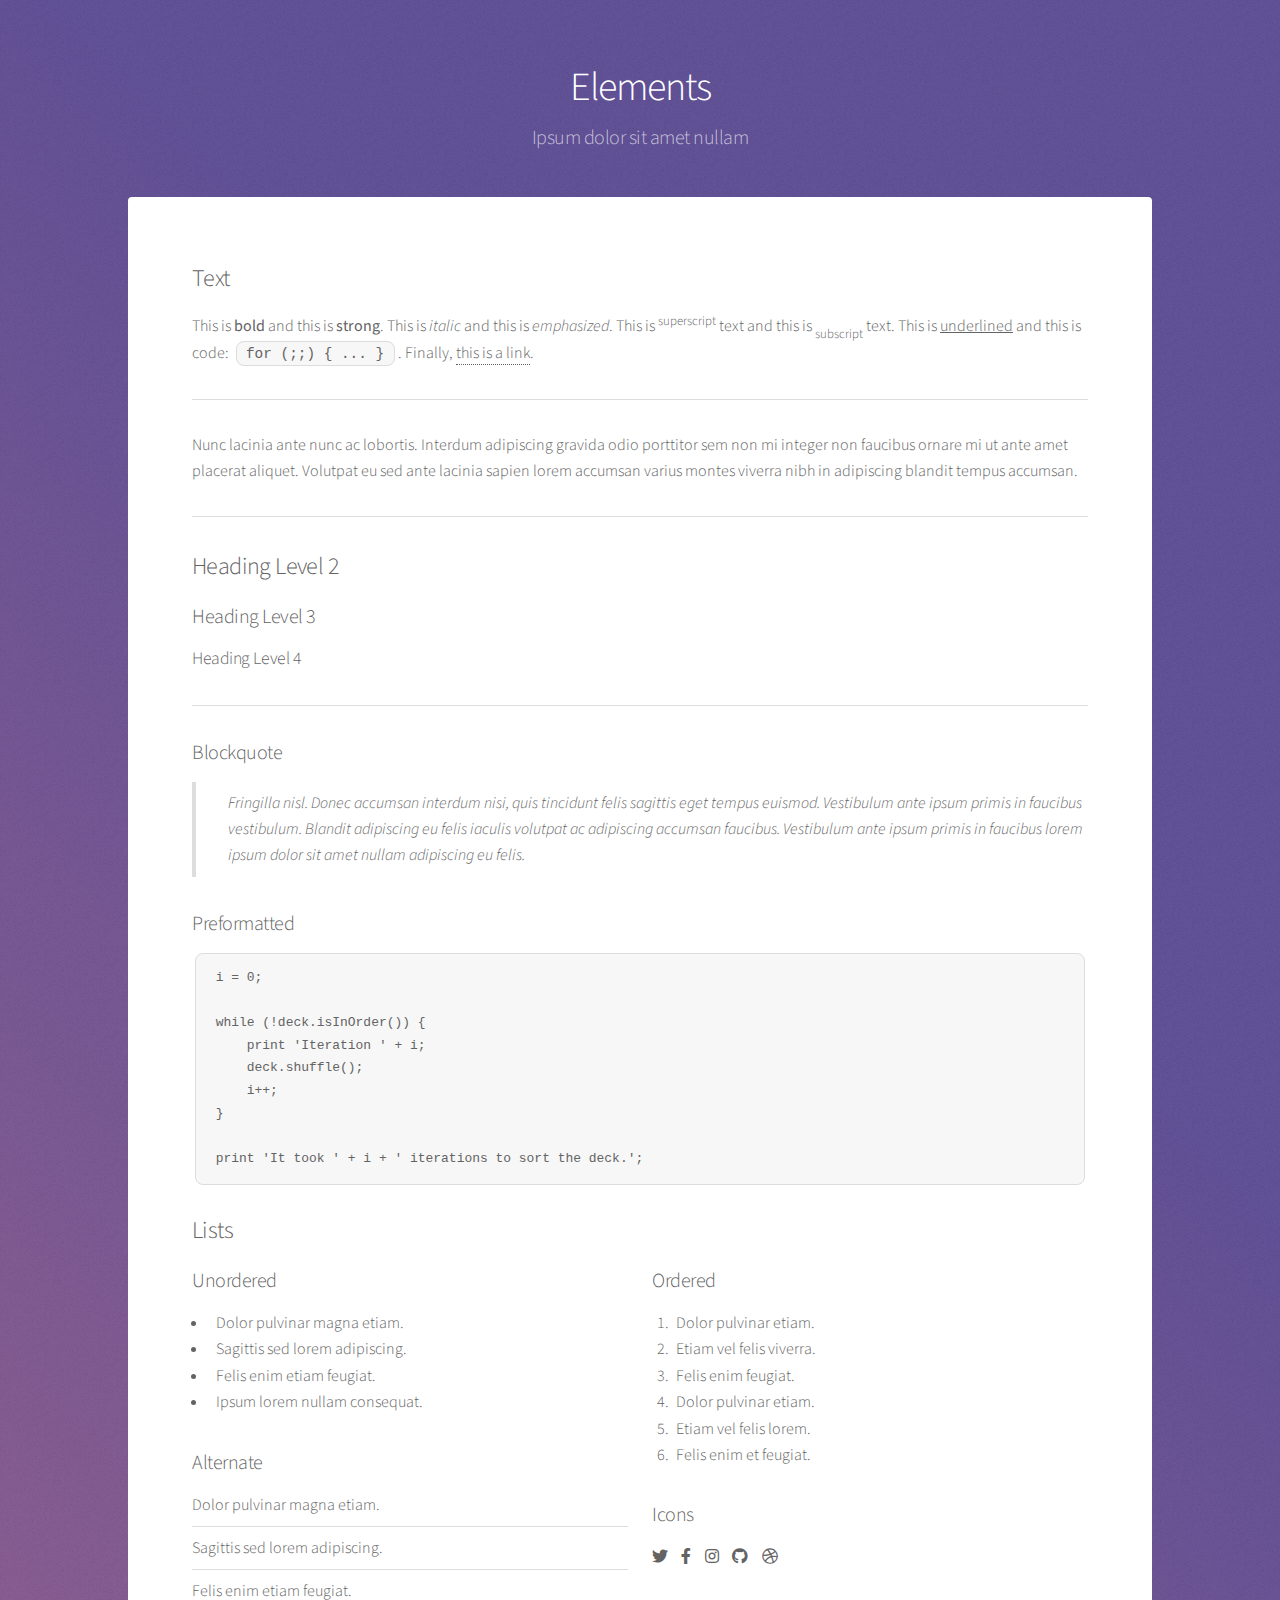
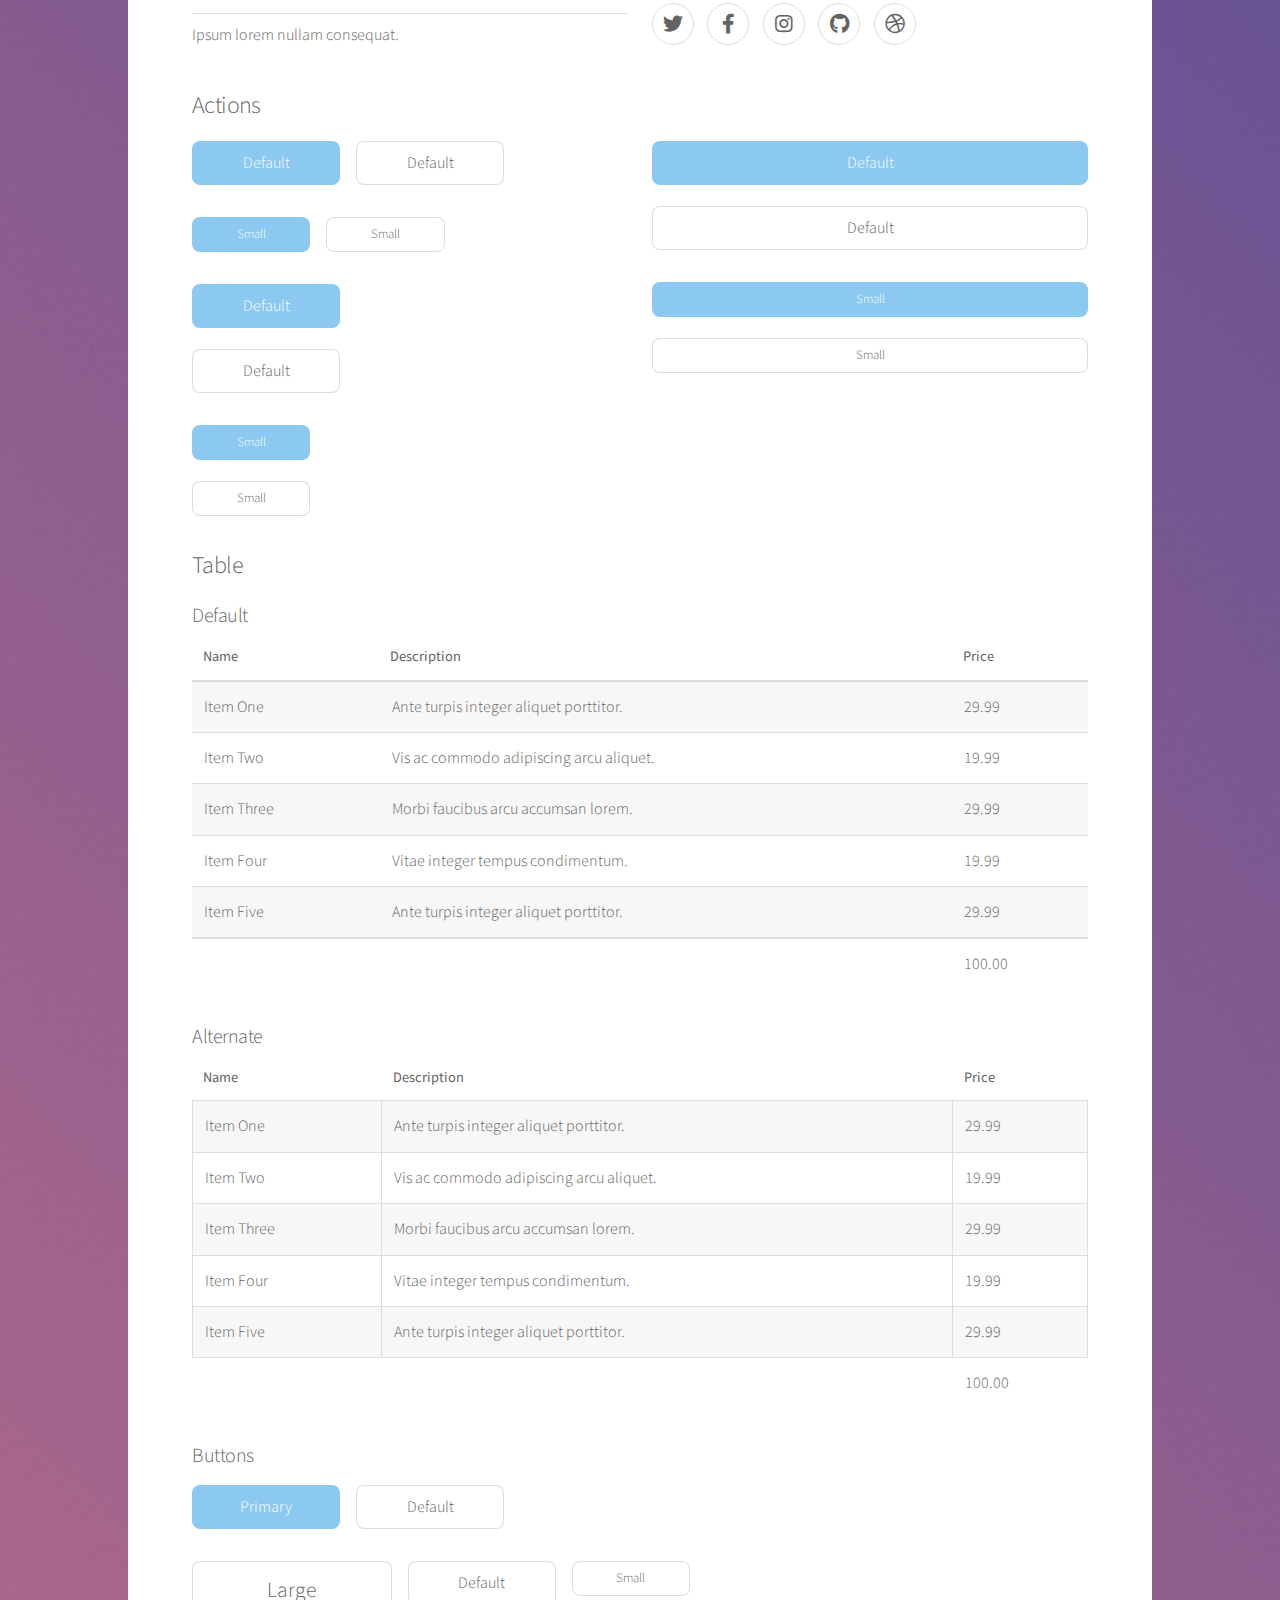
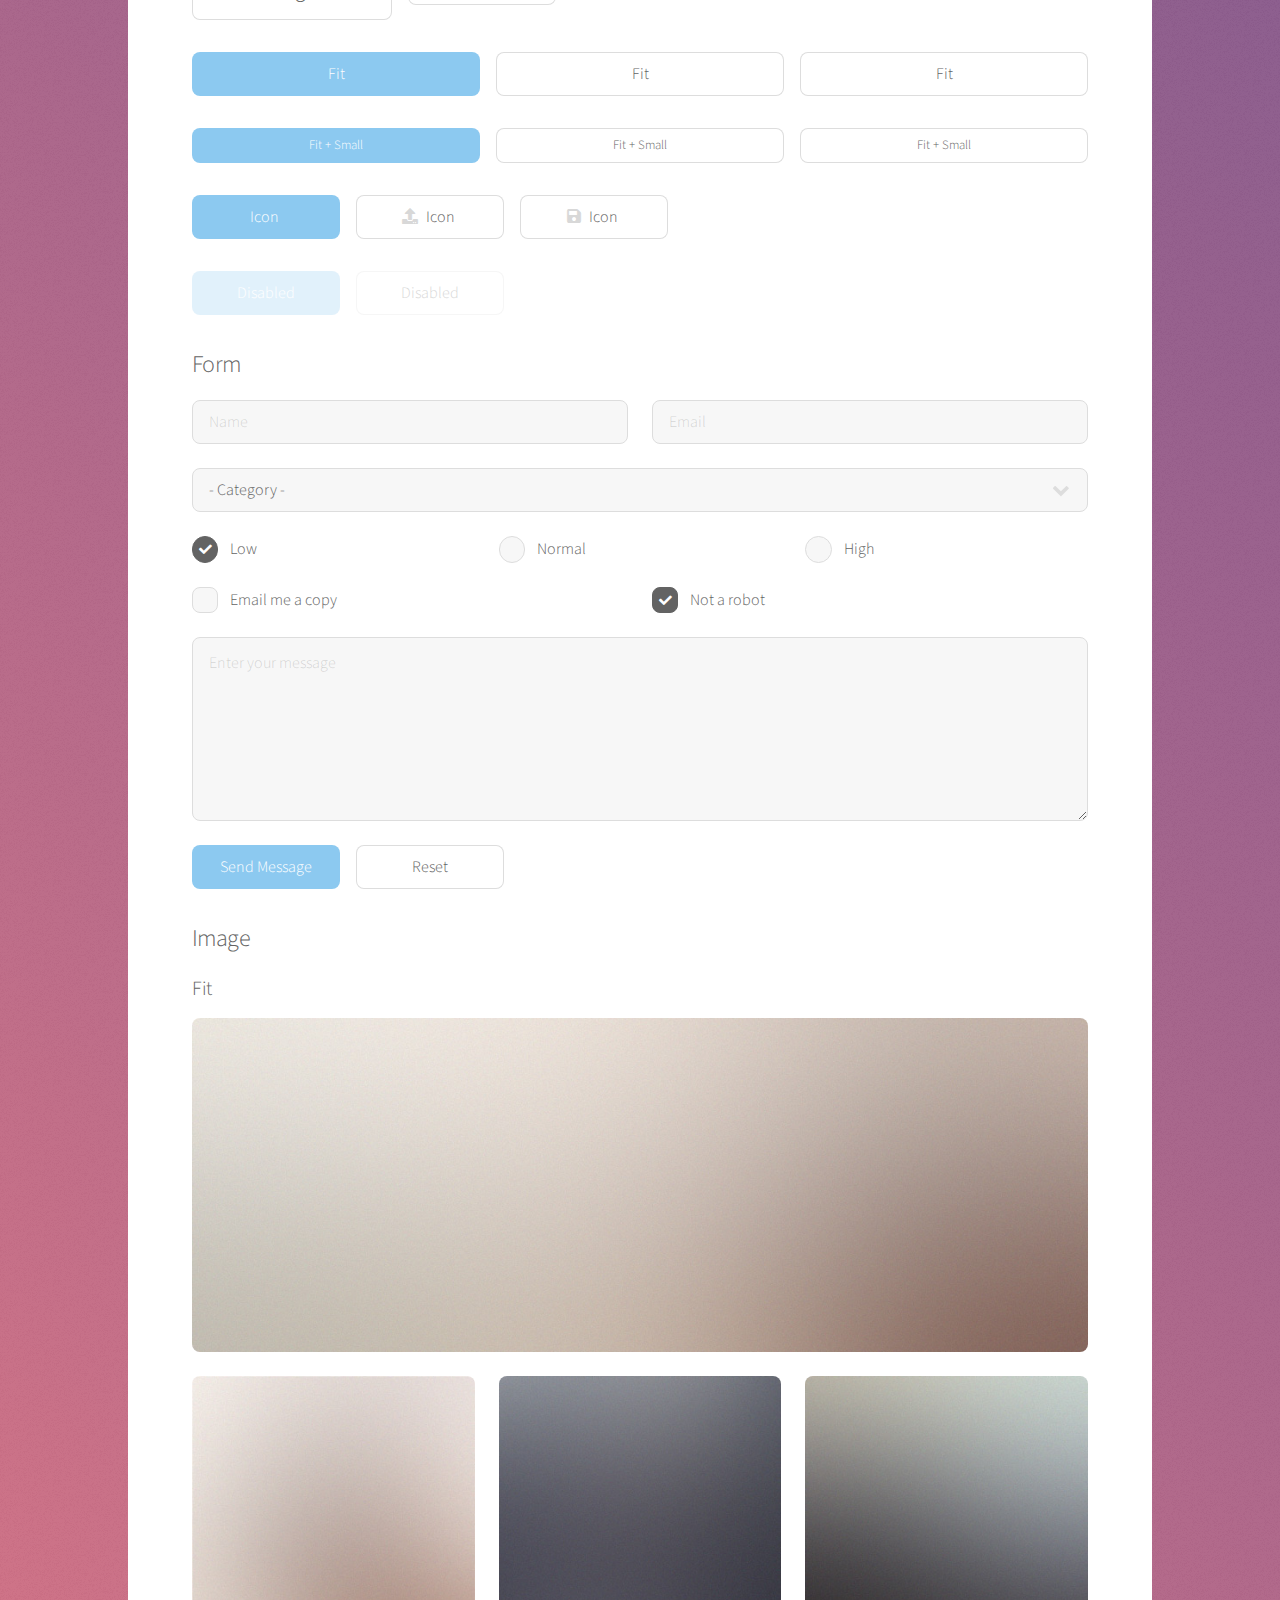
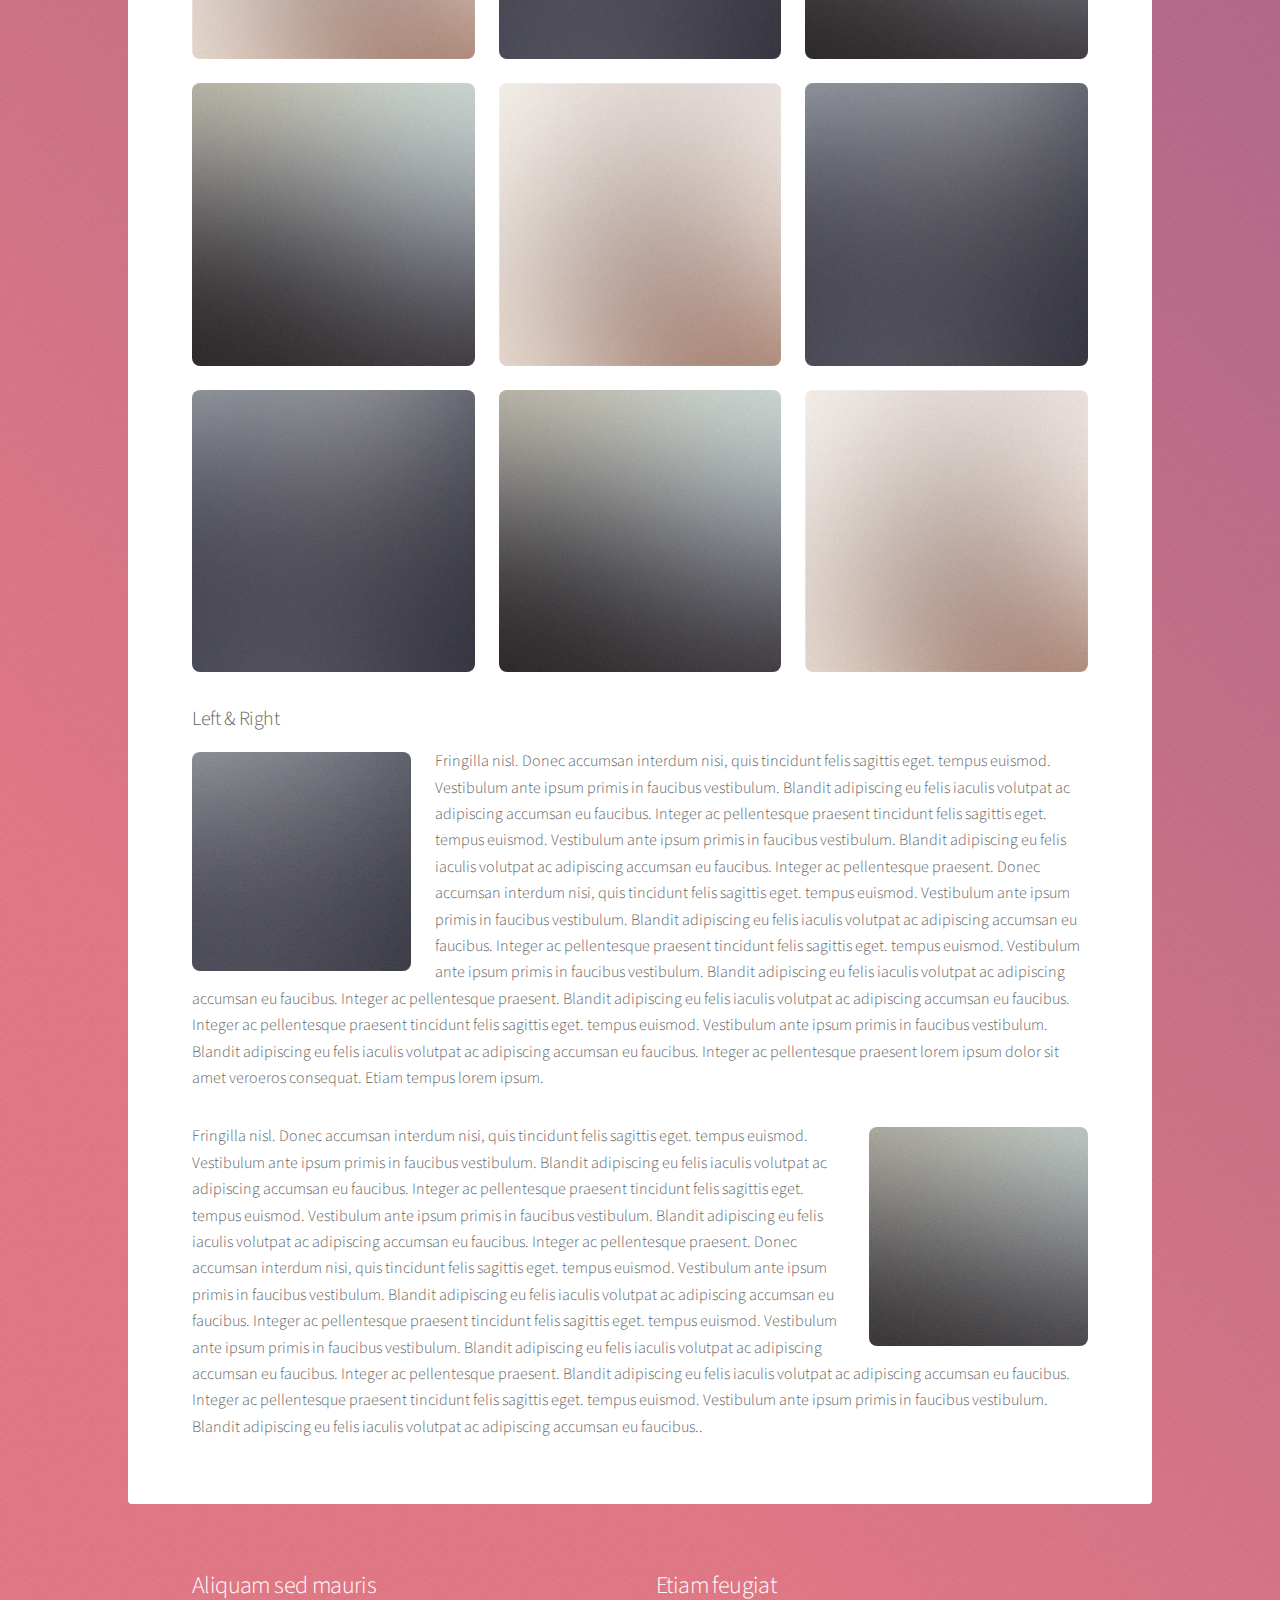
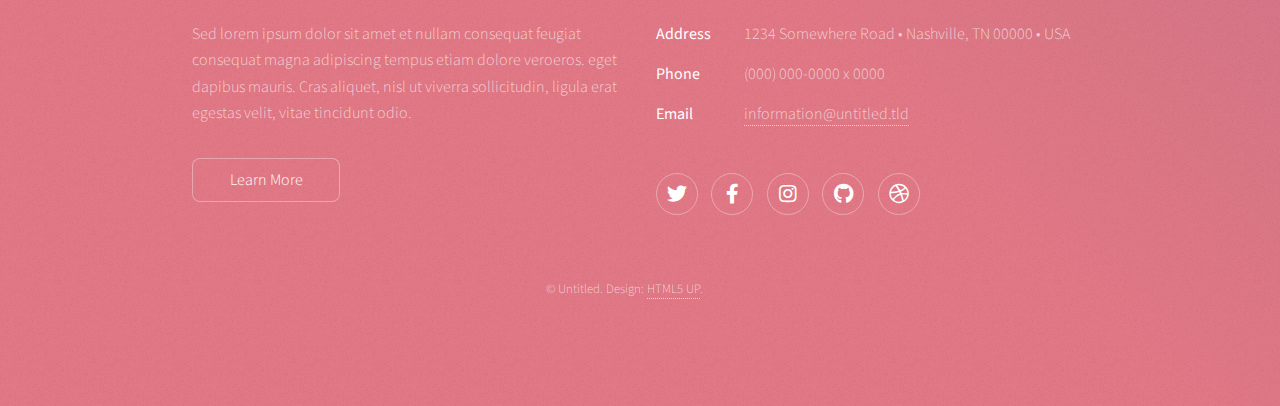
<file: elements.html>
<!DOCTYPE HTML>
<!--
	Stellar by HTML5 UP
	html5up.net | @ajlkn
	Free for personal and commercial use under the CCA 3.0 license (html5up.net/license)
-->
<html>
	<head>
		<title>Elements - Stellar by HTML5 UP</title>
		<meta charset="utf-8" />
		<meta name="viewport" content="width=device-width, initial-scale=1, user-scalable=no" />
		<link rel="stylesheet" href="assets/css/main.css" />
		<noscript><link rel="stylesheet" href="assets/css/noscript.css" /></noscript>
	</head>
	<body class="is-preload">

		<!-- Wrapper -->
			<div id="wrapper">

				<!-- Header -->
					<header id="header">
						<h1>Elements</h1>
						<p>Ipsum dolor sit amet nullam</p>
					</header>

				<!-- Main -->
					<div id="main">

						<!-- Content -->
							<section id="content" class="main">

								<!-- Text -->
									<section>
										<h2>Text</h2>
										<p>This is <b>bold</b> and this is <strong>strong</strong>. This is <i>italic</i> and this is <em>emphasized</em>.
										This is <sup>superscript</sup> text and this is <sub>subscript</sub> text.
										This is <u>underlined</u> and this is code: <code>for (;;) { ... }</code>. Finally, <a href="#">this is a link</a>.</p>
										<hr />
										<p>Nunc lacinia ante nunc ac lobortis. Interdum adipiscing gravida odio porttitor sem non mi integer non faucibus ornare mi ut ante amet placerat aliquet. Volutpat eu sed ante lacinia sapien lorem accumsan varius montes viverra nibh in adipiscing blandit tempus accumsan.</p>
										<hr />
										<h2>Heading Level 2</h2>
										<h3>Heading Level 3</h3>
										<h4>Heading Level 4</h4>
										<hr />
										<h3>Blockquote</h3>
										<blockquote>Fringilla nisl. Donec accumsan interdum nisi, quis tincidunt felis sagittis eget tempus euismod. Vestibulum ante ipsum primis in faucibus vestibulum. Blandit adipiscing eu felis iaculis volutpat ac adipiscing accumsan faucibus. Vestibulum ante ipsum primis in faucibus lorem ipsum dolor sit amet nullam adipiscing eu felis.</blockquote>
										<h3>Preformatted</h3>
										<pre><code>i = 0;

while (!deck.isInOrder()) {
    print 'Iteration ' + i;
    deck.shuffle();
    i++;
}

print 'It took ' + i + ' iterations to sort the deck.';</code></pre>
									</section>

								<!-- Lists -->
									<section>
										<h2>Lists</h2>
										<div class="row">
											<div class="col-6 col-12-medium">
												<h3>Unordered</h3>
												<ul>
													<li>Dolor pulvinar magna etiam.</li>
													<li>Sagittis sed lorem adipiscing.</li>
													<li>Felis enim etiam feugiat.</li>
													<li>Ipsum lorem nullam consequat.</li>
												</ul>
												<h3>Alternate</h3>
												<ul class="alt">
													<li>Dolor pulvinar magna etiam.</li>
													<li>Sagittis sed lorem adipiscing.</li>
													<li>Felis enim etiam feugiat.</li>
													<li>Ipsum lorem nullam consequat.</li>
												</ul>
											</div>
											<div class="col-6 col-12-medium">
												<h3>Ordered</h3>
												<ol>
													<li>Dolor pulvinar etiam.</li>
													<li>Etiam vel felis viverra.</li>
													<li>Felis enim feugiat.</li>
													<li>Dolor pulvinar etiam.</li>
													<li>Etiam vel felis lorem.</li>
													<li>Felis enim et feugiat.</li>
												</ol>
												<h3>Icons</h3>
												<ul class="icons">
													<li><a href="#" class="icon brands fa-twitter"><span class="label">Twitter</span></a></li>
													<li><a href="#" class="icon brands fa-facebook-f"><span class="label">Facebook</span></a></li>
													<li><a href="#" class="icon brands fa-instagram"><span class="label">Instagram</span></a></li>
													<li><a href="#" class="icon brands fa-github"><span class="label">GitHub</span></a></li>
													<li><a href="#" class="icon brands fa-dribbble"><span class="label">Dribbble</span></a></li>
												</ul>
												<ul class="icons">
													<li><a href="#" class="icon brands alt fa-twitter"><span class="label">Twitter</span></a></li>
													<li><a href="#" class="icon brands alt fa-facebook-f"><span class="label">Facebook</span></a></li>
													<li><a href="#" class="icon brands alt fa-instagram"><span class="label">Instagram</span></a></li>
													<li><a href="#" class="icon brands alt fa-github"><span class="label">GitHub</span></a></li>
													<li><a href="#" class="icon brands alt fa-dribbble"><span class="label">Dribbble</span></a></li>
												</ul>
											</div>
										</div>
										<h2>Actions</h2>
										<div class="row">
											<div class="col-6 col-12-medium">
												<ul class="actions">
													<li><a href="#" class="button primary">Default</a></li>
													<li><a href="#" class="button">Default</a></li>
												</ul>
												<ul class="actions small">
													<li><a href="#" class="button primary small">Small</a></li>
													<li><a href="#" class="button small">Small</a></li>
												</ul>
												<ul class="actions stacked">
													<li><a href="#" class="button primary">Default</a></li>
													<li><a href="#" class="button">Default</a></li>
												</ul>
												<ul class="actions stacked">
													<li><a href="#" class="button primary small">Small</a></li>
													<li><a href="#" class="button small">Small</a></li>
												</ul>
											</div>
											<div class="col-6 col-12-medium">
												<ul class="actions stacked">
													<li><a href="#" class="button primary fit">Default</a></li>
													<li><a href="#" class="button fit">Default</a></li>
												</ul>
												<ul class="actions stacked">
													<li><a href="#" class="button primary small fit">Small</a></li>
													<li><a href="#" class="button small fit">Small</a></li>
												</ul>
											</div>
										</div>
									</section>

								<!-- Table -->
									<section>
										<h2>Table</h2>
										<h3>Default</h3>
										<div class="table-wrapper">
											<table>
												<thead>
													<tr>
														<th>Name</th>
														<th>Description</th>
														<th>Price</th>
													</tr>
												</thead>
												<tbody>
													<tr>
														<td>Item One</td>
														<td>Ante turpis integer aliquet porttitor.</td>
														<td>29.99</td>
													</tr>
													<tr>
														<td>Item Two</td>
														<td>Vis ac commodo adipiscing arcu aliquet.</td>
														<td>19.99</td>
													</tr>
													<tr>
														<td>Item Three</td>
														<td> Morbi faucibus arcu accumsan lorem.</td>
														<td>29.99</td>
													</tr>
													<tr>
														<td>Item Four</td>
														<td>Vitae integer tempus condimentum.</td>
														<td>19.99</td>
													</tr>
													<tr>
														<td>Item Five</td>
														<td>Ante turpis integer aliquet porttitor.</td>
														<td>29.99</td>
													</tr>
												</tbody>
												<tfoot>
													<tr>
														<td colspan="2"></td>
														<td>100.00</td>
													</tr>
												</tfoot>
											</table>
										</div>

										<h3>Alternate</h3>
										<div class="table-wrapper">
											<table class="alt">
												<thead>
													<tr>
														<th>Name</th>
														<th>Description</th>
														<th>Price</th>
													</tr>
												</thead>
												<tbody>
													<tr>
														<td>Item One</td>
														<td>Ante turpis integer aliquet porttitor.</td>
														<td>29.99</td>
													</tr>
													<tr>
														<td>Item Two</td>
														<td>Vis ac commodo adipiscing arcu aliquet.</td>
														<td>19.99</td>
													</tr>
													<tr>
														<td>Item Three</td>
														<td> Morbi faucibus arcu accumsan lorem.</td>
														<td>29.99</td>
													</tr>
													<tr>
														<td>Item Four</td>
														<td>Vitae integer tempus condimentum.</td>
														<td>19.99</td>
													</tr>
													<tr>
														<td>Item Five</td>
														<td>Ante turpis integer aliquet porttitor.</td>
														<td>29.99</td>
													</tr>
												</tbody>
												<tfoot>
													<tr>
														<td colspan="2"></td>
														<td>100.00</td>
													</tr>
												</tfoot>
											</table>
										</div>
									</section>

								<!-- Buttons -->
									<section>
										<h3>Buttons</h3>
										<ul class="actions">
											<li><a href="#" class="button primary">Primary</a></li>
											<li><a href="#" class="button">Default</a></li>
										</ul>
										<ul class="actions">
											<li><a href="#" class="button large">Large</a></li>
											<li><a href="#" class="button">Default</a></li>
											<li><a href="#" class="button small">Small</a></li>
										</ul>
										<ul class="actions fit">
											<li><a href="#" class="button primary fit">Fit</a></li>
											<li><a href="#" class="button fit">Fit</a></li>
											<li><a href="#" class="button fit">Fit</a></li>
										</ul>
										<ul class="actions fit small">
											<li><a href="#" class="button primary fit small">Fit + Small</a></li>
											<li><a href="#" class="button fit small">Fit + Small</a></li>
											<li><a href="#" class="button fit small">Fit + Small</a></li>
										</ul>
										<ul class="actions">
											<li><a href="#" class="button primary icon solidfa-download">Icon</a></li>
											<li><a href="#" class="button icon solid fa-upload">Icon</a></li>
											<li><a href="#" class="button icon solid fa-save">Icon</a></li>
										</ul>
										<ul class="actions">
											<li><span class="button primary disabled">Disabled</span></li>
											<li><span class="button disabled">Disabled</span></li>
										</ul>
									</section>

								<!-- Form -->
									<section>
										<h2>Form</h2>
										<form method="post" action="#">
											<div class="row gtr-uniform">
												<div class="col-6 col-12-xsmall">
													<input type="text" name="demo-name" id="demo-name" value="" placeholder="Name" />
												</div>
												<div class="col-6 col-12-xsmall">
													<input type="email" name="demo-email" id="demo-email" value="" placeholder="Email" />
												</div>
												<div class="col-12">
													<select name="demo-category" id="demo-category">
														<option value="">- Category -</option>
														<option value="1">Manufacturing</option>
														<option value="1">Shipping</option>
														<option value="1">Administration</option>
														<option value="1">Human Resources</option>
													</select>
												</div>
												<div class="col-4 col-12-small">
													<input type="radio" id="demo-priority-low" name="demo-priority" checked>
													<label for="demo-priority-low">Low</label>
												</div>
												<div class="col-4 col-12-small">
													<input type="radio" id="demo-priority-normal" name="demo-priority">
													<label for="demo-priority-normal">Normal</label>
												</div>
												<div class="col-4 col-12-small">
													<input type="radio" id="demo-priority-high" name="demo-priority">
													<label for="demo-priority-high">High</label>
												</div>
												<div class="col-6 col-12-small">
													<input type="checkbox" id="demo-copy" name="demo-copy">
													<label for="demo-copy">Email me a copy</label>
												</div>
												<div class="col-6 col-12-small">
													<input type="checkbox" id="demo-human" name="demo-human" checked>
													<label for="demo-human">Not a robot</label>
												</div>
												<div class="col-12">
													<textarea name="demo-message" id="demo-message" placeholder="Enter your message" rows="6"></textarea>
												</div>
												<div class="col-12">
													<ul class="actions">
														<li><input type="submit" value="Send Message" class="primary" /></li>
														<li><input type="reset" value="Reset" /></li>
													</ul>
												</div>
											</div>
										</form>
									</section>

								<!-- Image -->
									<section>
										<h2>Image</h2>
										<h3>Fit</h3>
										<div class="box alt">
											<div class="row gtr-uniform">
												<div class="col-12"><span class="image fit"><img src="images/pic04.jpg" alt="" /></span></div>
												<div class="col-4"><span class="image fit"><img src="images/pic01.jpg" alt="" /></span></div>
												<div class="col-4"><span class="image fit"><img src="images/pic02.jpg" alt="" /></span></div>
												<div class="col-4"><span class="image fit"><img src="images/pic03.jpg" alt="" /></span></div>
												<div class="col-4"><span class="image fit"><img src="images/pic03.jpg" alt="" /></span></div>
												<div class="col-4"><span class="image fit"><img src="images/pic01.jpg" alt="" /></span></div>
												<div class="col-4"><span class="image fit"><img src="images/pic02.jpg" alt="" /></span></div>
												<div class="col-4"><span class="image fit"><img src="images/pic02.jpg" alt="" /></span></div>
												<div class="col-4"><span class="image fit"><img src="images/pic03.jpg" alt="" /></span></div>
												<div class="col-4"><span class="image fit"><img src="images/pic01.jpg" alt="" /></span></div>
											</div>
										</div>
										<h3>Left &amp; Right</h3>
										<p><span class="image left"><img src="images/pic05.jpg" alt="" /></span>Fringilla nisl. Donec accumsan interdum nisi, quis tincidunt felis sagittis eget. tempus euismod. Vestibulum ante ipsum primis in faucibus vestibulum. Blandit adipiscing eu felis iaculis volutpat ac adipiscing accumsan eu faucibus. Integer ac pellentesque praesent tincidunt felis sagittis eget. tempus euismod. Vestibulum ante ipsum primis in faucibus vestibulum. Blandit adipiscing eu felis iaculis volutpat ac adipiscing accumsan eu faucibus. Integer ac pellentesque praesent. Donec accumsan interdum nisi, quis tincidunt felis sagittis eget. tempus euismod. Vestibulum ante ipsum primis in faucibus vestibulum. Blandit adipiscing eu felis iaculis volutpat ac adipiscing accumsan eu faucibus. Integer ac pellentesque praesent tincidunt felis sagittis eget. tempus euismod. Vestibulum ante ipsum primis in faucibus vestibulum. Blandit adipiscing eu felis iaculis volutpat ac adipiscing accumsan eu faucibus. Integer ac pellentesque praesent. Blandit adipiscing eu felis iaculis volutpat ac adipiscing accumsan eu faucibus. Integer ac pellentesque praesent tincidunt felis sagittis eget. tempus euismod. Vestibulum ante ipsum primis in faucibus vestibulum. Blandit adipiscing eu felis iaculis volutpat ac adipiscing accumsan eu faucibus. Integer ac pellentesque praesent lorem ipsum dolor sit amet veroeros consequat. Etiam tempus lorem ipsum.</p>
										<p><span class="image right"><img src="images/pic06.jpg" alt="" /></span>Fringilla nisl. Donec accumsan interdum nisi, quis tincidunt felis sagittis eget. tempus euismod. Vestibulum ante ipsum primis in faucibus vestibulum. Blandit adipiscing eu felis iaculis volutpat ac adipiscing accumsan eu faucibus. Integer ac pellentesque praesent tincidunt felis sagittis eget. tempus euismod. Vestibulum ante ipsum primis in faucibus vestibulum. Blandit adipiscing eu felis iaculis volutpat ac adipiscing accumsan eu faucibus. Integer ac pellentesque praesent. Donec accumsan interdum nisi, quis tincidunt felis sagittis eget. tempus euismod. Vestibulum ante ipsum primis in faucibus vestibulum. Blandit adipiscing eu felis iaculis volutpat ac adipiscing accumsan eu faucibus. Integer ac pellentesque praesent tincidunt felis sagittis eget. tempus euismod. Vestibulum ante ipsum primis in faucibus vestibulum. Blandit adipiscing eu felis iaculis volutpat ac adipiscing accumsan eu faucibus. Integer ac pellentesque praesent. Blandit adipiscing eu felis iaculis volutpat ac adipiscing accumsan eu faucibus. Integer ac pellentesque praesent tincidunt felis sagittis eget. tempus euismod. Vestibulum ante ipsum primis in faucibus vestibulum. Blandit adipiscing eu felis iaculis volutpat ac adipiscing accumsan eu faucibus..</p>
									</section>

							</section>

					</div>

				<!-- Footer -->
					<footer id="footer">
						<section>
							<h2>Aliquam sed mauris</h2>
							<p>Sed lorem ipsum dolor sit amet et nullam consequat feugiat consequat magna adipiscing tempus etiam dolore veroeros. eget dapibus mauris. Cras aliquet, nisl ut viverra sollicitudin, ligula erat egestas velit, vitae tincidunt odio.</p>
							<ul class="actions">
								<li><a href="#" class="button">Learn More</a></li>
							</ul>
						</section>
						<section>
							<h2>Etiam feugiat</h2>
							<dl class="alt">
								<dt>Address</dt>
								<dd>1234 Somewhere Road &bull; Nashville, TN 00000 &bull; USA</dd>
								<dt>Phone</dt>
								<dd>(000) 000-0000 x 0000</dd>
								<dt>Email</dt>
								<dd><a href="#">information@untitled.tld</a></dd>
							</dl>
							<ul class="icons">
								<li><a href="#" class="icon brands fa-twitter alt"><span class="label">Twitter</span></a></li>
								<li><a href="#" class="icon brands fa-facebook-f alt"><span class="label">Facebook</span></a></li>
								<li><a href="#" class="icon brands fa-instagram alt"><span class="label">Instagram</span></a></li>
								<li><a href="#" class="icon brands fa-github alt"><span class="label">GitHub</span></a></li>
								<li><a href="#" class="icon brands fa-dribbble alt"><span class="label">Dribbble</span></a></li>
							</ul>
						</section>
						<p class="copyright">&copy; Untitled. Design: <a href="https://html5up.net">HTML5 UP</a>.</p>
					</footer>

			</div>

		<!-- Scripts -->
			<script src="assets/js/jquery.min.js"></script>
			<script src="assets/js/jquery.scrollex.min.js"></script>
			<script src="assets/js/jquery.scrolly.min.js"></script>
			<script src="assets/js/browser.min.js"></script>
			<script src="assets/js/breakpoints.min.js"></script>
			<script src="assets/js/util.js"></script>
			<script src="assets/js/main.js"></script>

	</body>
</html>
</file>
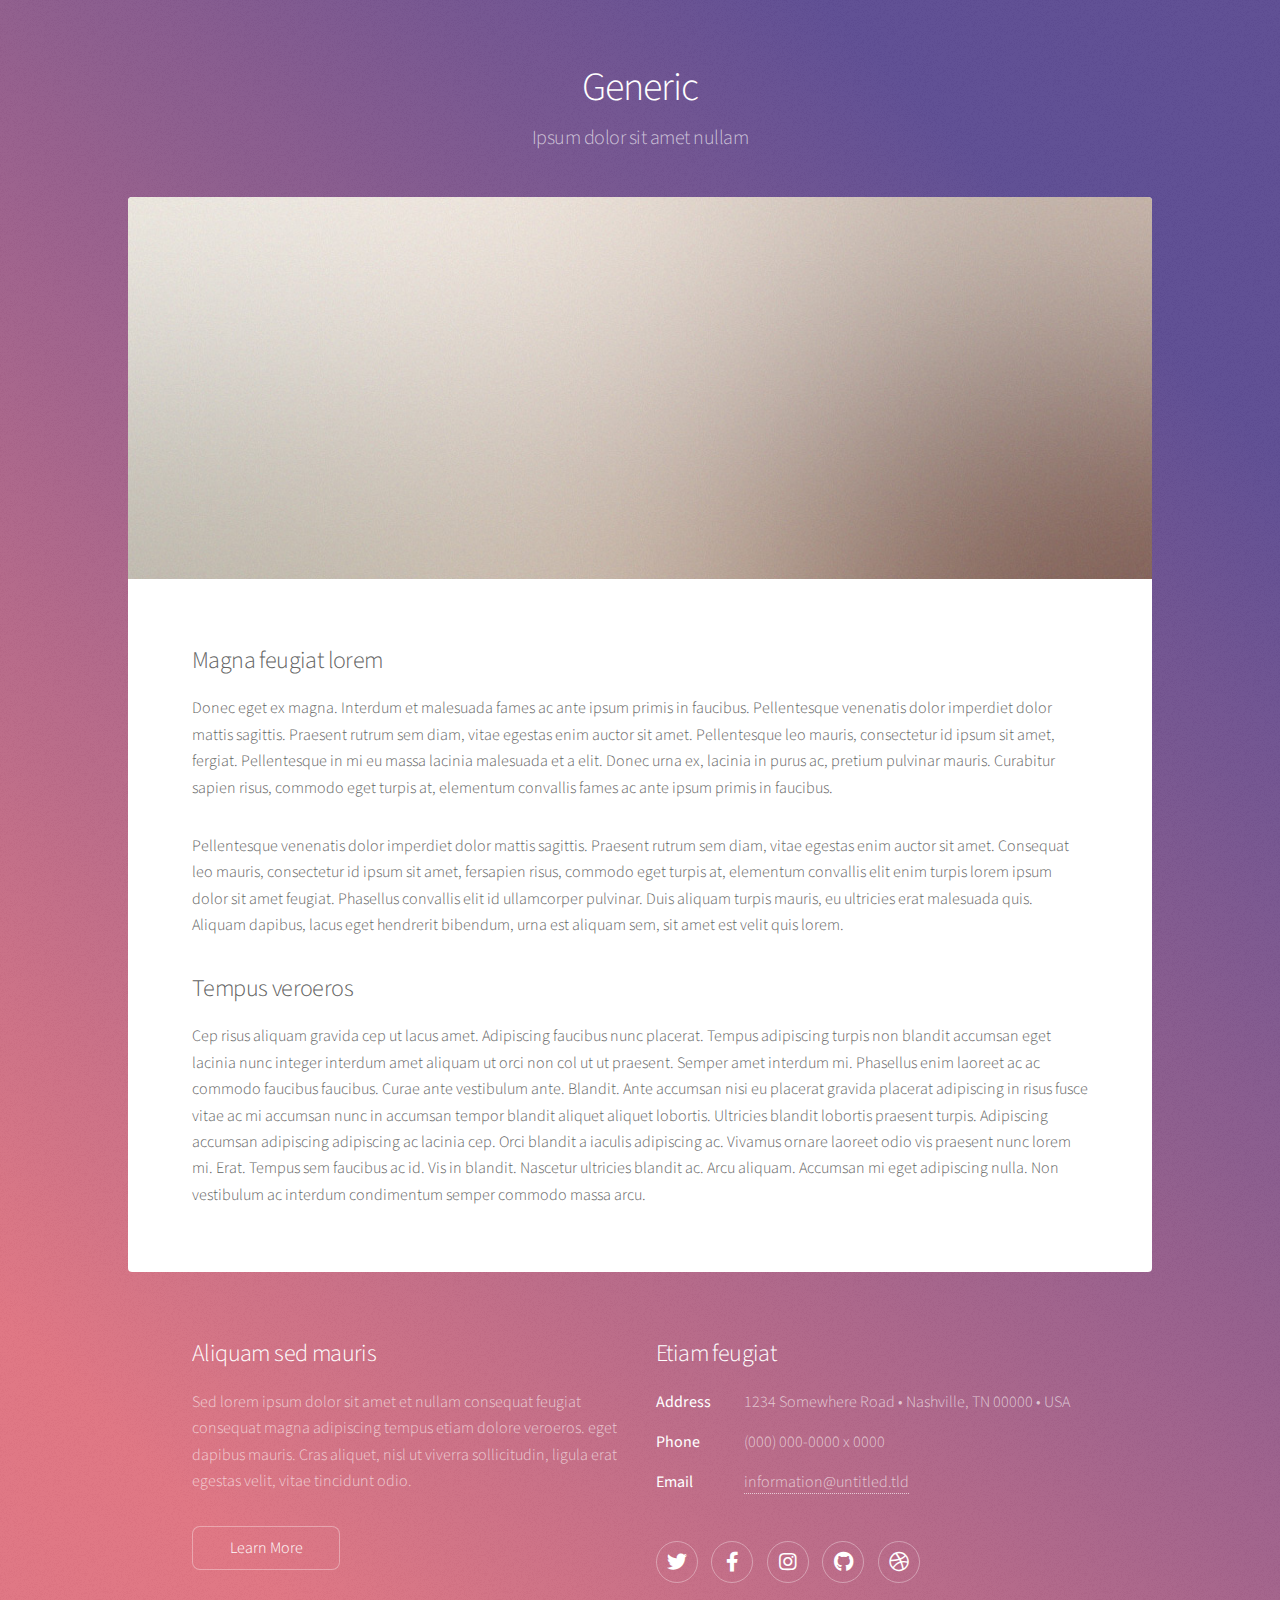
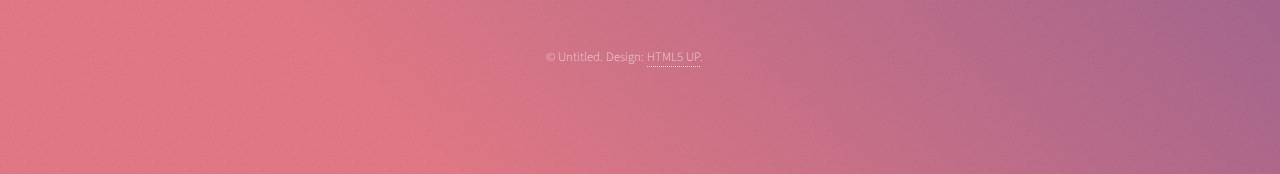
<file: generic.html>
<!DOCTYPE HTML>
<!--
	Stellar by HTML5 UP
	html5up.net | @ajlkn
	Free for personal and commercial use under the CCA 3.0 license (html5up.net/license)
-->
<html>
	<head>
		<title>Generic - Stellar by HTML5 UP</title>
		<meta charset="utf-8" />
		<meta name="viewport" content="width=device-width, initial-scale=1, user-scalable=no" />
		<link rel="stylesheet" href="assets/css/main.css" />
		<noscript><link rel="stylesheet" href="assets/css/noscript.css" /></noscript>
	</head>
	<body class="is-preload">

		<!-- Wrapper -->
			<div id="wrapper">

				<!-- Header -->
					<header id="header">
						<h1>Generic</h1>
						<p>Ipsum dolor sit amet nullam</p>
					</header>

				<!-- Main -->
					<div id="main">

						<!-- Content -->
							<section id="content" class="main">
								<span class="image main"><img src="images/pic04.jpg" alt="" /></span>
								<h2>Magna feugiat lorem</h2>
								<p>Donec eget ex magna. Interdum et malesuada fames ac ante ipsum primis in faucibus. Pellentesque venenatis dolor imperdiet dolor mattis sagittis. Praesent rutrum sem diam, vitae egestas enim auctor sit amet. Pellentesque leo mauris, consectetur id ipsum sit amet, fergiat. Pellentesque in mi eu massa lacinia malesuada et a elit. Donec urna ex, lacinia in purus ac, pretium pulvinar mauris. Curabitur sapien risus, commodo eget turpis at, elementum convallis fames ac ante ipsum primis in faucibus.</p>
								<p>Pellentesque venenatis dolor imperdiet dolor mattis sagittis. Praesent rutrum sem diam, vitae egestas enim auctor sit amet. Consequat leo mauris, consectetur id ipsum sit amet, fersapien risus, commodo eget turpis at, elementum convallis elit enim turpis lorem ipsum dolor sit amet feugiat. Phasellus convallis elit id ullamcorper pulvinar. Duis aliquam turpis mauris, eu ultricies erat malesuada quis. Aliquam dapibus, lacus eget hendrerit bibendum, urna est aliquam sem, sit amet est velit quis lorem.</p>
								<h2>Tempus veroeros</h2>
								<p>Cep risus aliquam gravida cep ut lacus amet. Adipiscing faucibus nunc placerat. Tempus adipiscing turpis non blandit accumsan eget lacinia nunc integer interdum amet aliquam ut orci non col ut ut praesent. Semper amet interdum mi. Phasellus enim laoreet ac ac commodo faucibus faucibus. Curae ante vestibulum ante. Blandit. Ante accumsan nisi eu placerat gravida placerat adipiscing in risus fusce vitae ac mi accumsan nunc in accumsan tempor blandit aliquet aliquet lobortis. Ultricies blandit lobortis praesent turpis. Adipiscing accumsan adipiscing adipiscing ac lacinia cep. Orci blandit a iaculis adipiscing ac. Vivamus ornare laoreet odio vis praesent nunc lorem mi. Erat. Tempus sem faucibus ac id. Vis in blandit. Nascetur ultricies blandit ac. Arcu aliquam. Accumsan mi eget adipiscing nulla. Non vestibulum ac interdum condimentum semper commodo massa arcu.</p>
							</section>

					</div>

				<!-- Footer -->
					<footer id="footer">
						<section>
							<h2>Aliquam sed mauris</h2>
							<p>Sed lorem ipsum dolor sit amet et nullam consequat feugiat consequat magna adipiscing tempus etiam dolore veroeros. eget dapibus mauris. Cras aliquet, nisl ut viverra sollicitudin, ligula erat egestas velit, vitae tincidunt odio.</p>
							<ul class="actions">
								<li><a href="#" class="button">Learn More</a></li>
							</ul>
						</section>
						<section>
							<h2>Etiam feugiat</h2>
							<dl class="alt">
								<dt>Address</dt>
								<dd>1234 Somewhere Road &bull; Nashville, TN 00000 &bull; USA</dd>
								<dt>Phone</dt>
								<dd>(000) 000-0000 x 0000</dd>
								<dt>Email</dt>
								<dd><a href="#">information@untitled.tld</a></dd>
							</dl>
							<ul class="icons">
								<li><a href="#" class="icon brands fa-twitter alt"><span class="label">Twitter</span></a></li>
								<li><a href="#" class="icon brands fa-facebook-f alt"><span class="label">Facebook</span></a></li>
								<li><a href="#" class="icon brands fa-instagram alt"><span class="label">Instagram</span></a></li>
								<li><a href="#" class="icon brands fa-github alt"><span class="label">GitHub</span></a></li>
								<li><a href="#" class="icon brands fa-dribbble alt"><span class="label">Dribbble</span></a></li>
							</ul>
						</section>
						<p class="copyright">&copy; Untitled. Design: <a href="https://html5up.net">HTML5 UP</a>.</p>
					</footer>

			</div>

		<!-- Scripts -->
			<script src="assets/js/jquery.min.js"></script>
			<script src="assets/js/jquery.scrollex.min.js"></script>
			<script src="assets/js/jquery.scrolly.min.js"></script>
			<script src="assets/js/browser.min.js"></script>
			<script src="assets/js/breakpoints.min.js"></script>
			<script src="assets/js/util.js"></script>
			<script src="assets/js/main.js"></script>

	</body>
</html>
</file>
<file: assets/css/noscript.css>
/*
	Stellar by HTML5 UP
	html5up.net | @ajlkn
	Free for personal and commercial use under the CCA 3.0 license (html5up.net/license)
*/

/* Header */

	body.is-preload #header.alt > * {
		opacity: 1;
	}

	body.is-preload #header.alt .logo {
		-moz-transform: none;
		-webkit-transform: none;
		-ms-transform: none;
		transform: none;
	}
</file>
<file: assets/css/main.css>
@import url(fontawesome-all.min.css);
@import 'https://fonts.googleapis.com/css?family=Source+Sans+Pro:300,400';

/*
	Stellar by HTML5 UP
	html5up.net | @ajlkn
	Free for personal and commercial use under the CCA 3.0 license (html5up.net/license)
*/

html, body, div, span, applet, object,
iframe, h1, h2, h3, h4, h5, h6, p, blockquote,
pre, a, abbr, acronym, address, big, cite,
code, del, dfn, em, img, ins, kbd, q, s, samp,
small, strike, strong, sub, sup, tt, var, b,
u, i, center, dl, dt, dd, ol, ul, li, fieldset,
form, label, legend, table, caption, tbody,
tfoot, thead, tr, th, td, article, aside,
canvas, details, embed, figure, figcaption,
footer, header, hgroup, menu, nav, output, ruby,
section, summary, time, mark, audio, video {
	margin: 0;
	padding: 0;
	border: 0;
	font-size: 100%;
	font: inherit;
	vertical-align: baseline;}

article, aside, details, figcaption, figure,
footer, header, hgroup, menu, nav, section {
	display: block;}

body {
	line-height: 1;
}

ol, ul {
	list-style: none;
}

blockquote, q {
	quotes: none;
}

	blockquote:before, blockquote:after, q:before, q:after {
		content: '';
		content: none;
	}

table {
	border-collapse: collapse;
	border-spacing: 0;
}

body {
	-webkit-text-size-adjust: none;
}

mark {
	background-color: transparent;
	color: inherit;
}

input::-moz-focus-inner {
	border: 0;
	padding: 0;
}

input, select, textarea {
	-moz-appearance: none;
	-webkit-appearance: none;
	-ms-appearance: none;
	appearance: none;
}

/* Basic */

	@-ms-viewport {
		width: device-width;
	}

	body {
		-ms-overflow-style: scrollbar;
	}

	@media screen and (max-width: 480px) {

		html, body {
			min-width: 320px;
		}

	}

	html {
		box-sizing: border-box;
	}

	*, *:before, *:after {
		box-sizing: inherit;
	}

	body {
		background-color: #935d8c;
		background-image: url("images/overlay.png"), -moz-linear-gradient(45deg, #e37682 15%, #5f4d93 85%);
		background-image: url("images/overlay.png"), -webkit-linear-gradient(45deg, #e37682 15%, #5f4d93 85%);
		background-image: url("images/overlay.png"), -ms-linear-gradient(45deg, #e37682 15%, #5f4d93 85%);
		background-image: url("images/overlay.png"), linear-gradient(45deg, #e37682 15%, #5f4d93 85%);
	}

		body.is-preload *, body.is-preload *:before, body.is-preload *:after {
			-moz-animation: none !important;
			-webkit-animation: none !important;
			-ms-animation: none !important;
			animation: none !important;
			-moz-transition: none !important;
			-webkit-transition: none !important;
			-ms-transition: none !important;
			transition: none !important;
		}

/* Type */

	body {
		background-color: #935d8c;
		color: rgba(255, 255, 255, 0.65);
	}

	body, input, select, textarea {
		font-family: "Source Sans Pro", Helvetica, sans-serif;
		font-size: 17pt;
		font-weight: 300;
		line-height: 1.65;
	}

		@media screen and (max-width: 1680px) {

			body, input, select, textarea {
				font-size: 14pt;
			}

		}

		@media screen and (max-width: 1280px) {

			body, input, select, textarea {
				font-size: 12pt;
			}

		}

		@media screen and (max-width: 360px) {

			body, input, select, textarea {
				font-size: 11pt;
			}

		}

	a {
		-moz-transition: color 0.2s ease, border-bottom 0.2s ease;
		-webkit-transition: color 0.2s ease, border-bottom 0.2s ease;
		-ms-transition: color 0.2s ease, border-bottom 0.2s ease;
		transition: color 0.2s ease, border-bottom 0.2s ease;
		text-decoration: none;
		border-bottom: dotted 1px;
		color: inherit;
	}

		a:hover {
			border-bottom-color: transparent;
		}

	strong, b {
		font-weight: 400;
	}

	em, i {
		font-style: italic;
	}

	p {
		margin: 0 0 2em 0;
	}

		p.content {
			-moz-columns: 20em 2;
			-webkit-columns: 20em 2;
			-ms-columns: 20em 2;
			columns: 20em 2;
			-moz-column-gap: 2em;
			-webkit-column-gap: 2em;
			-ms-column-gap: 2em;
			column-gap: 2em;
			text-align: justify;
		}

	h1, h2, h3, h4, h5, h6 {
		font-weight: 300;
		line-height: 1.5;
		margin: 0 0 0.7em 0;
		letter-spacing: -0.025em;
	}

		h1 a, h2 a, h3 a, h4 a, h5 a, h6 a {
			color: inherit;
			text-decoration: none;
		}

	h1 {
		font-size: 2.5em;
		line-height: 1.2;
	}

	h2 {
		font-size: 1.5em;
	}

	h3 {
		font-size: 1.25em;
	}

	h4 {
		font-size: 1.1em;
	}

	h5 {
		font-size: 0.9em;
	}

	h6 {
		font-size: 0.7em;
	}

	@media screen and (max-width: 736px) {

		h1 {
			font-size: 2em;
		}

	}

	sub {
		font-size: 0.8em;
		position: relative;
		top: 0.5em;
	}

	sup {
		font-size: 0.8em;
		position: relative;
		top: -0.5em;
	}

	blockquote {
		border-left: solid 4px;
		font-style: italic;
		margin: 0 0 2em 0;
		padding: 0.5em 0 0.5em 2em;
	}

	code {
		border-radius: 8px;
		border: solid 1px;
		font-family: "Courier New", monospace;
		font-size: 0.9em;
		margin: 0 0.25em;
		padding: 0.25em 0.65em;
	}

	pre {
		-webkit-overflow-scrolling: touch;
		font-family: "Courier New", monospace;
		font-size: 0.9em;
		margin: 0 0 2em 0;
	}

		pre code {
			display: block;
			line-height: 1.75;
			padding: 1em 1.5em;
			overflow-x: auto;
		}

	hr {
		border: 0;
		border-bottom: solid 1px;
		margin: 2em 0;
	}

		hr.major {
			margin: 3em 0;
		}

	.align-left {
		text-align: left;
	}

	.align-center {
		text-align: center;
	}

	.align-right {
		text-align: right;
	}

	input, select, textarea {
		color: #ffffff;
	}

	a:hover {
		color: #ffffff;
	}

	strong, b {
		color: #ffffff;
	}

	h1, h2, h3, h4, h5, h6 {
		color: #ffffff;
	}

	blockquote {
		border-left-color: rgba(255, 255, 255, 0.35);
	}

	code {
		background: rgba(255, 255, 255, 0.075);
		border-color: rgba(255, 255, 255, 0.35);
	}

	hr {
		border-bottom-color: rgba(255, 255, 255, 0.35);
	}

/* Row */

	.row {
		display: flex;
		flex-wrap: wrap;
		box-sizing: border-box;
		align-items: stretch;
	}

		.row > * {
			box-sizing: border-box;
		}

		.row.gtr-uniform > * > :last-child {
			margin-bottom: 0;
		}

		.row.aln-left {
			justify-content: flex-start;
		}

		.row.aln-center {
			justify-content: center;
		}

		.row.aln-right {
			justify-content: flex-end;
		}

		.row.aln-top {
			align-items: flex-start;
		}

		.row.aln-middle {
			align-items: center;
		}

		.row.aln-bottom {
			align-items: flex-end;
		}

		.row > .imp {
			order: -1;
		}

		.row > .col-1 {
			width: 8.33333%;
		}

		.row > .off-1 {
			margin-left: 8.33333%;
		}

		.row > .col-2 {
			width: 16.66667%;
		}

		.row > .off-2 {
			margin-left: 16.66667%;
		}

		.row > .col-3 {
			width: 25%;
		}

		.row > .off-3 {
			margin-left: 25%;
		}

		.row > .col-4 {
			width: 33.33333%;
		}

		.row > .off-4 {
			margin-left: 33.33333%;
		}

		.row > .col-5 {
			width: 41.66667%;
		}

		.row > .off-5 {
			margin-left: 41.66667%;
		}

		.row > .col-6 {
			width: 50%;
		}

		.row > .off-6 {
			margin-left: 50%;
		}

		.row > .col-7 {
			width: 58.33333%;
		}

		.row > .off-7 {
			margin-left: 58.33333%;
		}

		.row > .col-8 {
			width: 66.66667%;
		}

		.row > .off-8 {
			margin-left: 66.66667%;
		}

		.row > .col-9 {
			width: 75%;
		}

		.row > .off-9 {
			margin-left: 75%;
		}

		.row > .col-10 {
			width: 83.33333%;
		}

		.row > .off-10 {
			margin-left: 83.33333%;
		}

		.row > .col-11 {
			width: 91.66667%;
		}

		.row > .off-11 {
			margin-left: 91.66667%;
		}

		.row > .col-12 {
			width: 100%;
		}

		.row > .off-12 {
			margin-left: 100%;
		}

		.row.gtr-0 {
			margin-top: 0;
			margin-left: 0em;
		}

			.row.gtr-0 > * {
				padding: 0 0 0 0em;
			}

			.row.gtr-0.gtr-uniform {
				margin-top: 0em;
			}

				.row.gtr-0.gtr-uniform > * {
					padding-top: 0em;
				}

		.row.gtr-25 {
			margin-top: 0;
			margin-left: -0.375em;
		}

			.row.gtr-25 > * {
				padding: 0 0 0 0.375em;
			}

			.row.gtr-25.gtr-uniform {
				margin-top: -0.375em;
			}

				.row.gtr-25.gtr-uniform > * {
					padding-top: 0.375em;
				}

		.row.gtr-50 {
			margin-top: 0;
			margin-left: -0.75em;
		}

			.row.gtr-50 > * {
				padding: 0 0 0 0.75em;
			}

			.row.gtr-50.gtr-uniform {
				margin-top: -0.75em;
			}

				.row.gtr-50.gtr-uniform > * {
					padding-top: 0.75em;
				}

		.row {
			margin-top: 0;
			margin-left: -1.5em;
		}

			.row > * {
				padding: 0 0 0 1.5em;
			}

			.row.gtr-uniform {
				margin-top: -1.5em;
			}

				.row.gtr-uniform > * {
					padding-top: 1.5em;
				}

		.row.gtr-150 {
			margin-top: 0;
			margin-left: -2.25em;
		}

			.row.gtr-150 > * {
				padding: 0 0 0 2.25em;
			}

			.row.gtr-150.gtr-uniform {
				margin-top: -2.25em;
			}

				.row.gtr-150.gtr-uniform > * {
					padding-top: 2.25em;
				}

		.row.gtr-200 {
			margin-top: 0;
			margin-left: -3em;
		}

			.row.gtr-200 > * {
				padding: 0 0 0 3em;
			}

			.row.gtr-200.gtr-uniform {
				margin-top: -3em;
			}

				.row.gtr-200.gtr-uniform > * {
					padding-top: 3em;
				}

		@media screen and (max-width: 1680px) {

			.row {
				display: flex;
				flex-wrap: wrap;
				box-sizing: border-box;
				align-items: stretch;
			}

				.row > * {
					box-sizing: border-box;
				}

				.row.gtr-uniform > * > :last-child {
					margin-bottom: 0;
				}

				.row.aln-left {
					justify-content: flex-start;
				}

				.row.aln-center {
					justify-content: center;
				}

				.row.aln-right {
					justify-content: flex-end;
				}

				.row.aln-top {
					align-items: flex-start;
				}

				.row.aln-middle {
					align-items: center;
				}

				.row.aln-bottom {
					align-items: flex-end;
				}

				.row > .imp-xlarge {
					order: -1;
				}

				.row > .col-1-xlarge {
					width: 8.33333%;
				}

				.row > .off-1-xlarge {
					margin-left: 8.33333%;
				}

				.row > .col-2-xlarge {
					width: 16.66667%;
				}

				.row > .off-2-xlarge {
					margin-left: 16.66667%;
				}

				.row > .col-3-xlarge {
					width: 25%;
				}

				.row > .off-3-xlarge {
					margin-left: 25%;
				}

				.row > .col-4-xlarge {
					width: 33.33333%;
				}

				.row > .off-4-xlarge {
					margin-left: 33.33333%;
				}

				.row > .col-5-xlarge {
					width: 41.66667%;
				}

				.row > .off-5-xlarge {
					margin-left: 41.66667%;
				}

				.row > .col-6-xlarge {
					width: 50%;
				}

				.row > .off-6-xlarge {
					margin-left: 50%;
				}

				.row > .col-7-xlarge {
					width: 58.33333%;
				}

				.row > .off-7-xlarge {
					margin-left: 58.33333%;
				}

				.row > .col-8-xlarge {
					width: 66.66667%;
				}

				.row > .off-8-xlarge {
					margin-left: 66.66667%;
				}

				.row > .col-9-xlarge {
					width: 75%;
				}

				.row > .off-9-xlarge {
					margin-left: 75%;
				}

				.row > .col-10-xlarge {
					width: 83.33333%;
				}

				.row > .off-10-xlarge {
					margin-left: 83.33333%;
				}

				.row > .col-11-xlarge {
					width: 91.66667%;
				}

				.row > .off-11-xlarge {
					margin-left: 91.66667%;
				}

				.row > .col-12-xlarge {
					width: 100%;
				}

				.row > .off-12-xlarge {
					margin-left: 100%;
				}

				.row.gtr-0 {
					margin-top: 0;
					margin-left: 0em;
				}

					.row.gtr-0 > * {
						padding: 0 0 0 0em;
					}

					.row.gtr-0.gtr-uniform {
						margin-top: 0em;
					}

						.row.gtr-0.gtr-uniform > * {
							padding-top: 0em;
						}

				.row.gtr-25 {
					margin-top: 0;
					margin-left: -0.375em;
				}

					.row.gtr-25 > * {
						padding: 0 0 0 0.375em;
					}

					.row.gtr-25.gtr-uniform {
						margin-top: -0.375em;
					}

						.row.gtr-25.gtr-uniform > * {
							padding-top: 0.375em;
						}

				.row.gtr-50 {
					margin-top: 0;
					margin-left: -0.75em;
				}

					.row.gtr-50 > * {
						padding: 0 0 0 0.75em;
					}

					.row.gtr-50.gtr-uniform {
						margin-top: -0.75em;
					}

						.row.gtr-50.gtr-uniform > * {
							padding-top: 0.75em;
						}

				.row {
					margin-top: 0;
					margin-left: -1.5em;
				}

					.row > * {
						padding: 0 0 0 1.5em;
					}

					.row.gtr-uniform {
						margin-top: -1.5em;
					}

						.row.gtr-uniform > * {
							padding-top: 1.5em;
						}

				.row.gtr-150 {
					margin-top: 0;
					margin-left: -2.25em;
				}

					.row.gtr-150 > * {
						padding: 0 0 0 2.25em;
					}

					.row.gtr-150.gtr-uniform {
						margin-top: -2.25em;
					}

						.row.gtr-150.gtr-uniform > * {
							padding-top: 2.25em;
						}

				.row.gtr-200 {
					margin-top: 0;
					margin-left: -3em;
				}

					.row.gtr-200 > * {
						padding: 0 0 0 3em;
					}

					.row.gtr-200.gtr-uniform {
						margin-top: -3em;
					}

						.row.gtr-200.gtr-uniform > * {
							padding-top: 3em;
						}

		}

		@media screen and (max-width: 1280px) {

			.row {
				display: flex;
				flex-wrap: wrap;
				box-sizing: border-box;
				align-items: stretch;
			}

				.row > * {
					box-sizing: border-box;
				}

				.row.gtr-uniform > * > :last-child {
					margin-bottom: 0;
				}

				.row.aln-left {
					justify-content: flex-start;
				}

				.row.aln-center {
					justify-content: center;
				}

				.row.aln-right {
					justify-content: flex-end;
				}

				.row.aln-top {
					align-items: flex-start;
				}

				.row.aln-middle {
					align-items: center;
				}

				.row.aln-bottom {
					align-items: flex-end;
				}

				.row > .imp-large {
					order: -1;
				}

				.row > .col-1-large {
					width: 8.33333%;
				}

				.row > .off-1-large {
					margin-left: 8.33333%;
				}

				.row > .col-2-large {
					width: 16.66667%;
				}

				.row > .off-2-large {
					margin-left: 16.66667%;
				}

				.row > .col-3-large {
					width: 25%;
				}

				.row > .off-3-large {
					margin-left: 25%;
				}

				.row > .col-4-large {
					width: 33.33333%;
				}

				.row > .off-4-large {
					margin-left: 33.33333%;
				}

				.row > .col-5-large {
					width: 41.66667%;
				}

				.row > .off-5-large {
					margin-left: 41.66667%;
				}

				.row > .col-6-large {
					width: 50%;
				}

				.row > .off-6-large {
					margin-left: 50%;
				}

				.row > .col-7-large {
					width: 58.33333%;
				}

				.row > .off-7-large {
					margin-left: 58.33333%;
				}

				.row > .col-8-large {
					width: 66.66667%;
				}

				.row > .off-8-large {
					margin-left: 66.66667%;
				}

				.row > .col-9-large {
					width: 75%;
				}

				.row > .off-9-large {
					margin-left: 75%;
				}

				.row > .col-10-large {
					width: 83.33333%;
				}

				.row > .off-10-large {
					margin-left: 83.33333%;
				}

				.row > .col-11-large {
					width: 91.66667%;
				}

				.row > .off-11-large {
					margin-left: 91.66667%;
				}

				.row > .col-12-large {
					width: 100%;
				}

				.row > .off-12-large {
					margin-left: 100%;
				}

				.row.gtr-0 {
					margin-top: 0;
					margin-left: 0em;
				}

					.row.gtr-0 > * {
						padding: 0 0 0 0em;
					}

					.row.gtr-0.gtr-uniform {
						margin-top: 0em;
					}

						.row.gtr-0.gtr-uniform > * {
							padding-top: 0em;
						}

				.row.gtr-25 {
					margin-top: 0;
					margin-left: -0.375em;
				}

					.row.gtr-25 > * {
						padding: 0 0 0 0.375em;
					}

					.row.gtr-25.gtr-uniform {
						margin-top: -0.375em;
					}

						.row.gtr-25.gtr-uniform > * {
							padding-top: 0.375em;
						}

				.row.gtr-50 {
					margin-top: 0;
					margin-left: -0.75em;
				}

					.row.gtr-50 > * {
						padding: 0 0 0 0.75em;
					}

					.row.gtr-50.gtr-uniform {
						margin-top: -0.75em;
					}

						.row.gtr-50.gtr-uniform > * {
							padding-top: 0.75em;
						}

				.row {
					margin-top: 0;
					margin-left: -1.5em;
				}

					.row > * {
						padding: 0 0 0 1.5em;
					}

					.row.gtr-uniform {
						margin-top: -1.5em;
					}

						.row.gtr-uniform > * {
							padding-top: 1.5em;
						}

				.row.gtr-150 {
					margin-top: 0;
					margin-left: -2.25em;
				}

					.row.gtr-150 > * {
						padding: 0 0 0 2.25em;
					}

					.row.gtr-150.gtr-uniform {
						margin-top: -2.25em;
					}

						.row.gtr-150.gtr-uniform > * {
							padding-top: 2.25em;
						}

				.row.gtr-200 {
					margin-top: 0;
					margin-left: -3em;
				}

					.row.gtr-200 > * {
						padding: 0 0 0 3em;
					}

					.row.gtr-200.gtr-uniform {
						margin-top: -3em;
					}

						.row.gtr-200.gtr-uniform > * {
							padding-top: 3em;
						}

		}

		@media screen and (max-width: 980px) {

			.row {
				display: flex;
				flex-wrap: wrap;
				box-sizing: border-box;
				align-items: stretch;
			}

				.row > * {
					box-sizing: border-box;
				}

				.row.gtr-uniform > * > :last-child {
					margin-bottom: 0;
				}

				.row.aln-left {
					justify-content: flex-start;
				}

				.row.aln-center {
					justify-content: center;
				}

				.row.aln-right {
					justify-content: flex-end;
				}

				.row.aln-top {
					align-items: flex-start;
				}

				.row.aln-middle {
					align-items: center;
				}

				.row.aln-bottom {
					align-items: flex-end;
				}

				.row > .imp-medium {
					order: -1;
				}

				.row > .col-1-medium {
					width: 8.33333%;
				}

				.row > .off-1-medium {
					margin-left: 8.33333%;
				}

				.row > .col-2-medium {
					width: 16.66667%;
				}

				.row > .off-2-medium {
					margin-left: 16.66667%;
				}

				.row > .col-3-medium {
					width: 25%;
				}

				.row > .off-3-medium {
					margin-left: 25%;
				}

				.row > .col-4-medium {
					width: 33.33333%;
				}

				.row > .off-4-medium {
					margin-left: 33.33333%;
				}

				.row > .col-5-medium {
					width: 41.66667%;
				}

				.row > .off-5-medium {
					margin-left: 41.66667%;
				}

				.row > .col-6-medium {
					width: 50%;
				}

				.row > .off-6-medium {
					margin-left: 50%;
				}

				.row > .col-7-medium {
					width: 58.33333%;
				}

				.row > .off-7-medium {
					margin-left: 58.33333%;
				}

				.row > .col-8-medium {
					width: 66.66667%;
				}

				.row > .off-8-medium {
					margin-left: 66.66667%;
				}

				.row > .col-9-medium {
					width: 75%;
				}

				.row > .off-9-medium {
					margin-left: 75%;
				}

				.row > .col-10-medium {
					width: 83.33333%;
				}

				.row > .off-10-medium {
					margin-left: 83.33333%;
				}

				.row > .col-11-medium {
					width: 91.66667%;
				}

				.row > .off-11-medium {
					margin-left: 91.66667%;
				}

				.row > .col-12-medium {
					width: 100%;
				}

				.row > .off-12-medium {
					margin-left: 100%;
				}

				.row.gtr-0 {
					margin-top: 0;
					margin-left: 0em;
				}

					.row.gtr-0 > * {
						padding: 0 0 0 0em;
					}

					.row.gtr-0.gtr-uniform {
						margin-top: 0em;
					}

						.row.gtr-0.gtr-uniform > * {
							padding-top: 0em;
						}

				.row.gtr-25 {
					margin-top: 0;
					margin-left: -0.375em;
				}

					.row.gtr-25 > * {
						padding: 0 0 0 0.375em;
					}

					.row.gtr-25.gtr-uniform {
						margin-top: -0.375em;
					}

						.row.gtr-25.gtr-uniform > * {
							padding-top: 0.375em;
						}

				.row.gtr-50 {
					margin-top: 0;
					margin-left: -0.75em;
				}

					.row.gtr-50 > * {
						padding: 0 0 0 0.75em;
					}

					.row.gtr-50.gtr-uniform {
						margin-top: -0.75em;
					}

						.row.gtr-50.gtr-uniform > * {
							padding-top: 0.75em;
						}

				.row {
					margin-top: 0;
					margin-left: -1.5em;
				}

					.row > * {
						padding: 0 0 0 1.5em;
					}

					.row.gtr-uniform {
						margin-top: -1.5em;
					}

						.row.gtr-uniform > * {
							padding-top: 1.5em;
						}

				.row.gtr-150 {
					margin-top: 0;
					margin-left: -2.25em;
				}

					.row.gtr-150 > * {
						padding: 0 0 0 2.25em;
					}

					.row.gtr-150.gtr-uniform {
						margin-top: -2.25em;
					}

						.row.gtr-150.gtr-uniform > * {
							padding-top: 2.25em;
						}

				.row.gtr-200 {
					margin-top: 0;
					margin-left: -3em;
				}

					.row.gtr-200 > * {
						padding: 0 0 0 3em;
					}

					.row.gtr-200.gtr-uniform {
						margin-top: -3em;
					}

						.row.gtr-200.gtr-uniform > * {
							padding-top: 3em;
						}

		}

		@media screen and (max-width: 736px) {

			.row {
				display: flex;
				flex-wrap: wrap;
				box-sizing: border-box;
				align-items: stretch;
			}

				.row > * {
					box-sizing: border-box;
				}

				.row.gtr-uniform > * > :last-child {
					margin-bottom: 0;
				}

				.row.aln-left {
					justify-content: flex-start;
				}

				.row.aln-center {
					justify-content: center;
				}

				.row.aln-right {
					justify-content: flex-end;
				}

				.row.aln-top {
					align-items: flex-start;
				}

				.row.aln-middle {
					align-items: center;
				}

				.row.aln-bottom {
					align-items: flex-end;
				}

				.row > .imp-small {
					order: -1;
				}

				.row > .col-1-small {
					width: 8.33333%;
				}

				.row > .off-1-small {
					margin-left: 8.33333%;
				}

				.row > .col-2-small {
					width: 16.66667%;
				}

				.row > .off-2-small {
					margin-left: 16.66667%;
				}

				.row > .col-3-small {
					width: 25%;
				}

				.row > .off-3-small {
					margin-left: 25%;
				}

				.row > .col-4-small {
					width: 33.33333%;
				}

				.row > .off-4-small {
					margin-left: 33.33333%;
				}

				.row > .col-5-small {
					width: 41.66667%;
				}

				.row > .off-5-small {
					margin-left: 41.66667%;
				}

				.row > .col-6-small {
					width: 50%;
				}

				.row > .off-6-small {
					margin-left: 50%;
				}

				.row > .col-7-small {
					width: 58.33333%;
				}

				.row > .off-7-small {
					margin-left: 58.33333%;
				}

				.row > .col-8-small {
					width: 66.66667%;
				}

				.row > .off-8-small {
					margin-left: 66.66667%;
				}

				.row > .col-9-small {
					width: 75%;
				}

				.row > .off-9-small {
					margin-left: 75%;
				}

				.row > .col-10-small {
					width: 83.33333%;
				}

				.row > .off-10-small {
					margin-left: 83.33333%;
				}

				.row > .col-11-small {
					width: 91.66667%;
				}

				.row > .off-11-small {
					margin-left: 91.66667%;
				}

				.row > .col-12-small {
					width: 100%;
				}

				.row > .off-12-small {
					margin-left: 100%;
				}

				.row.gtr-0 {
					margin-top: 0;
					margin-left: 0em;
				}

					.row.gtr-0 > * {
						padding: 0 0 0 0em;
					}

					.row.gtr-0.gtr-uniform {
						margin-top: 0em;
					}

						.row.gtr-0.gtr-uniform > * {
							padding-top: 0em;
						}

				.row.gtr-25 {
					margin-top: 0;
					margin-left: -0.25em;
				}

					.row.gtr-25 > * {
						padding: 0 0 0 0.25em;
					}

					.row.gtr-25.gtr-uniform {
						margin-top: -0.25em;
					}

						.row.gtr-25.gtr-uniform > * {
							padding-top: 0.25em;
						}

				.row.gtr-50 {
					margin-top: 0;
					margin-left: -0.5em;
				}

					.row.gtr-50 > * {
						padding: 0 0 0 0.5em;
					}

					.row.gtr-50.gtr-uniform {
						margin-top: -0.5em;
					}

						.row.gtr-50.gtr-uniform > * {
							padding-top: 0.5em;
						}

				.row {
					margin-top: 0;
					margin-left: -1em;
				}

					.row > * {
						padding: 0 0 0 1em;
					}

					.row.gtr-uniform {
						margin-top: -1em;
					}

						.row.gtr-uniform > * {
							padding-top: 1em;
						}

				.row.gtr-150 {
					margin-top: 0;
					margin-left: -1.5em;
				}

					.row.gtr-150 > * {
						padding: 0 0 0 1.5em;
					}

					.row.gtr-150.gtr-uniform {
						margin-top: -1.5em;
					}

						.row.gtr-150.gtr-uniform > * {
							padding-top: 1.5em;
						}

				.row.gtr-200 {
					margin-top: 0;
					margin-left: -2em;
				}

					.row.gtr-200 > * {
						padding: 0 0 0 2em;
					}

					.row.gtr-200.gtr-uniform {
						margin-top: -2em;
					}

						.row.gtr-200.gtr-uniform > * {
							padding-top: 2em;
						}

		}

		@media screen and (max-width: 480px) {

			.row {
				display: flex;
				flex-wrap: wrap;
				box-sizing: border-box;
				align-items: stretch;
			}

				.row > * {
					box-sizing: border-box;
				}

				.row.gtr-uniform > * > :last-child {
					margin-bottom: 0;
				}

				.row.aln-left {
					justify-content: flex-start;
				}

				.row.aln-center {
					justify-content: center;
				}

				.row.aln-right {
					justify-content: flex-end;
				}

				.row.aln-top {
					align-items: flex-start;
				}

				.row.aln-middle {
					align-items: center;
				}

				.row.aln-bottom {
					align-items: flex-end;
				}

				.row > .imp-xsmall {
					order: -1;
				}

				.row > .col-1-xsmall {
					width: 8.33333%;
				}

				.row > .off-1-xsmall {
					margin-left: 8.33333%;
				}

				.row > .col-2-xsmall {
					width: 16.66667%;
				}

				.row > .off-2-xsmall {
					margin-left: 16.66667%;
				}

				.row > .col-3-xsmall {
					width: 25%;
				}

				.row > .off-3-xsmall {
					margin-left: 25%;
				}

				.row > .col-4-xsmall {
					width: 33.33333%;
				}

				.row > .off-4-xsmall {
					margin-left: 33.33333%;
				}

				.row > .col-5-xsmall {
					width: 41.66667%;
				}

				.row > .off-5-xsmall {
					margin-left: 41.66667%;
				}

				.row > .col-6-xsmall {
					width: 50%;
				}

				.row > .off-6-xsmall {
					margin-left: 50%;
				}

				.row > .col-7-xsmall {
					width: 58.33333%;
				}

				.row > .off-7-xsmall {
					margin-left: 58.33333%;
				}

				.row > .col-8-xsmall {
					width: 66.66667%;
				}

				.row > .off-8-xsmall {
					margin-left: 66.66667%;
				}

				.row > .col-9-xsmall {
					width: 75%;
				}

				.row > .off-9-xsmall {
					margin-left: 75%;
				}

				.row > .col-10-xsmall {
					width: 83.33333%;
				}

				.row > .off-10-xsmall {
					margin-left: 83.33333%;
				}

				.row > .col-11-xsmall {
					width: 91.66667%;
				}

				.row > .off-11-xsmall {
					margin-left: 91.66667%;
				}

				.row > .col-12-xsmall {
					width: 100%;
				}

				.row > .off-12-xsmall {
					margin-left: 100%;
				}

				.row.gtr-0 {
					margin-top: 0;
					margin-left: 0em;
				}

					.row.gtr-0 > * {
						padding: 0 0 0 0em;
					}

					.row.gtr-0.gtr-uniform {
						margin-top: 0em;
					}

						.row.gtr-0.gtr-uniform > * {
							padding-top: 0em;
						}

				.row.gtr-25 {
					margin-top: 0;
					margin-left: -0.3125em;
				}

					.row.gtr-25 > * {
						padding: 0 0 0 0.3125em;
					}

					.row.gtr-25.gtr-uniform {
						margin-top: -0.3125em;
					}

						.row.gtr-25.gtr-uniform > * {
							padding-top: 0.3125em;
						}

				.row.gtr-50 {
					margin-top: 0;
					margin-left: -0.625em;
				}

					.row.gtr-50 > * {
						padding: 0 0 0 0.625em;
					}

					.row.gtr-50.gtr-uniform {
						margin-top: -0.625em;
					}

						.row.gtr-50.gtr-uniform > * {
							padding-top: 0.625em;
						}

				.row {
					margin-top: 0;
					margin-left: -1.25em;
				}

					.row > * {
						padding: 0 0 0 1.25em;
					}

					.row.gtr-uniform {
						margin-top: -1.25em;
					}

						.row.gtr-uniform > * {
							padding-top: 1.25em;
						}

				.row.gtr-150 {
					margin-top: 0;
					margin-left: -1.875em;
				}

					.row.gtr-150 > * {
						padding: 0 0 0 1.875em;
					}

					.row.gtr-150.gtr-uniform {
						margin-top: -1.875em;
					}

						.row.gtr-150.gtr-uniform > * {
							padding-top: 1.875em;
						}

				.row.gtr-200 {
					margin-top: 0;
					margin-left: -2.5em;
				}

					.row.gtr-200 > * {
						padding: 0 0 0 2.5em;
					}

					.row.gtr-200.gtr-uniform {
						margin-top: -2.5em;
					}

						.row.gtr-200.gtr-uniform > * {
							padding-top: 2.5em;
						}

		}

/* Box */

	.box {
		border-radius: 8px;
		border: solid;
		margin-bottom: 2em;
		padding: 1.5em;
	}

		.box > :last-child,
		.box > :last-child > :last-child,
		.box > :last-child > :last-child > :last-child {
			margin-bottom: 0;
		}

		.box.alt {
			border: 0;
			border-radius: 0;
			padding: 0;
		}

	.box {
		border-color: rgba(255, 255, 255, 0.35);
	}

/* Button */

	input[type="submit"],
	input[type="reset"],
	input[type="button"],
	button,
	.button {
		-moz-appearance: none;
		-webkit-appearance: none;
		-ms-appearance: none;
		appearance: none;
		-moz-transition: background-color 0.2s ease-in-out, color 0.2s ease-in-out;
		-webkit-transition: background-color 0.2s ease-in-out, color 0.2s ease-in-out;
		-ms-transition: background-color 0.2s ease-in-out, color 0.2s ease-in-out;
		transition: background-color 0.2s ease-in-out, color 0.2s ease-in-out;
		border-radius: 8px;
		border: 0;
		cursor: pointer;
		display: inline-block;
		font-weight: 300;
		height: 2.75em;
		line-height: 2.75em;
		min-width: 9.25em;
		padding: 0 1.5em;
		text-align: center;
		text-decoration: none;
		white-space: nowrap;
	}

		input[type="submit"].icon,
		input[type="reset"].icon,
		input[type="button"].icon,
		button.icon,
		.button.icon {
			padding-left: 1.35em;
		}

			input[type="submit"].icon:before,
			input[type="reset"].icon:before,
			input[type="button"].icon:before,
			button.icon:before,
			.button.icon:before {
				margin-right: 0.5em;
			}

		input[type="submit"].fit,
		input[type="reset"].fit,
		input[type="button"].fit,
		button.fit,
		.button.fit {
			width: 100%;
		}

		input[type="submit"].small,
		input[type="reset"].small,
		input[type="button"].small,
		button.small,
		.button.small {
			font-size: 0.8em;
		}

		input[type="submit"].large,
		input[type="reset"].large,
		input[type="button"].large,
		button.large,
		.button.large {
			font-size: 1.35em;
		}

		input[type="submit"].disabled, input[type="submit"]:disabled,
		input[type="reset"].disabled,
		input[type="reset"]:disabled,
		input[type="button"].disabled,
		input[type="button"]:disabled,
		button.disabled,
		button:disabled,
		.button.disabled,
		.button:disabled {
			pointer-events: none;
			opacity: 0.25;
		}

		@media screen and (max-width: 736px) {

			input[type="submit"],
			input[type="reset"],
			input[type="button"],
			button,
			.button {
				min-width: 0;
			}

		}

	input[type="submit"],
	input[type="reset"],
	input[type="button"],
	button,
	.button {
		background-color: transparent;
		box-shadow: inset 0 0 0 1px rgba(255, 255, 255, 0.35);
		color: #ffffff !important;
	}

		input[type="submit"]:hover,
		input[type="reset"]:hover,
		input[type="button"]:hover,
		button:hover,
		.button:hover {
			background-color: rgba(255, 255, 255, 0.075);
		}

		input[type="submit"]:active,
		input[type="reset"]:active,
		input[type="button"]:active,
		button:active,
		.button:active {
			background-color: rgba(255, 255, 255, 0.2);
		}

		input[type="submit"].icon:before,
		input[type="reset"].icon:before,
		input[type="button"].icon:before,
		button.icon:before,
		.button.icon:before {
			color: rgba(255, 255, 255, 0.5);
		}

		input[type="submit"].primary,
		input[type="reset"].primary,
		input[type="button"].primary,
		button.primary,
		.button.primary {
			background-color: #8cc9f0;
			color: #ffffff !important;
			box-shadow: none;
		}

			input[type="submit"].primary:hover,
			input[type="reset"].primary:hover,
			input[type="button"].primary:hover,
			button.primary:hover,
			.button.primary:hover {
				background-color: #9acff2;
			}

			input[type="submit"].primary:active,
			input[type="reset"].primary:active,
			input[type="button"].primary:active,
			button.primary:active,
			.button.primary:active {
				background-color: #7ec3ee;
			}

			input[type="submit"].primary.icon:before,
			input[type="reset"].primary.icon:before,
			input[type="button"].primary.icon:before,
			button.primary.icon:before,
			.button.primary.icon:before {
				color: #ffffff !important;
			}

/* Form */

	form {
		margin: 0 0 2em 0;
	}

	label {
		display: block;
		font-size: 0.9em;
		font-weight: 400;
		margin: 0 0 1em 0;
	}

	input[type="text"],
	input[type="password"],
	input[type="email"],
	select,
	textarea {
		-moz-appearance: none;
		-webkit-appearance: none;
		-ms-appearance: none;
		appearance: none;
		border-radius: 8px;
		border: solid 1px;
		color: inherit;
		display: block;
		outline: 0;
		padding: 0 1em;
		text-decoration: none;
		width: 100%;
	}

		input[type="text"]:invalid,
		input[type="password"]:invalid,
		input[type="email"]:invalid,
		select:invalid,
		textarea:invalid {
			box-shadow: none;
		}

	select {
		background-size: 1.25rem;
		background-repeat: no-repeat;
		background-position: calc(100% - 1rem) center;
		height: 2.75em;
		padding-right: 2.75em;
		text-overflow: ellipsis;
	}

		select:focus::-ms-value {
			background-color: transparent;
		}

		select::-ms-expand {
			display: none;
		}

	input[type="text"],
	input[type="password"],
	input[type="email"],
	select {
		height: 2.75em;
	}

	textarea {
		padding: 0.75em 1em;
	}

	input[type="checkbox"],
	input[type="radio"] {
		-moz-appearance: none;
		-webkit-appearance: none;
		-ms-appearance: none;
		appearance: none;
		display: block;
		float: left;
		margin-right: -2em;
		opacity: 0;
		width: 1em;
		z-index: -1;
	}

		input[type="checkbox"] + label,
		input[type="radio"] + label {
			text-decoration: none;
			cursor: pointer;
			display: inline-block;
			font-size: 1em;
			font-weight: 300;
			padding-left: 2.4em;
			padding-right: 0.75em;
			position: relative;
		}

			input[type="checkbox"] + label:before,
			input[type="radio"] + label:before {
				-moz-osx-font-smoothing: grayscale;
				-webkit-font-smoothing: antialiased;
				display: inline-block;
				font-style: normal;
				font-variant: normal;
				text-rendering: auto;
				line-height: 1;
				text-transform: none !important;
				font-family: 'Font Awesome 5 Free';
				font-weight: 900;
			}

			input[type="checkbox"] + label:before,
			input[type="radio"] + label:before {
				border-radius: 8px;
				border: solid 1px;
				content: '';
				display: inline-block;
				font-size: 0.8em;
				height: 2.0625em;
				left: 0;
				line-height: 2.0625em;
				position: absolute;
				text-align: center;
				top: 0;
				width: 2.0625em;
			}

		input[type="checkbox"]:checked + label:before,
		input[type="radio"]:checked + label:before {
			content: '\f00c';
		}

	input[type="checkbox"] + label:before {
		border-radius: 8px;
	}

	input[type="radio"] + label:before {
		border-radius: 100%;
	}

	::-webkit-input-placeholder {
		opacity: 1.0;
	}

	:-moz-placeholder {
		opacity: 1.0;
	}

	::-moz-placeholder {
		opacity: 1.0;
	}

	:-ms-input-placeholder {
		opacity: 1.0;
	}

	label {
		color: #ffffff;
	}

	input[type="text"],
	input[type="password"],
	input[type="email"],
	select,
	textarea {
		background-color: rgba(255, 255, 255, 0.075);
		border-color: rgba(255, 255, 255, 0.35);
	}

		input[type="text"]:focus,
		input[type="password"]:focus,
		input[type="email"]:focus,
		select:focus,
		textarea:focus {
			border-color: #8cc9f0;
			box-shadow: 0 0 0 1px #8cc9f0;
		}

	select {
		background-image: url("data:image/svg+xml;charset=utf8,%3Csvg xmlns='http://www.w3.org/2000/svg' width='40' height='40' preserveAspectRatio='none' viewBox='0 0 40 40'%3E%3Cpath d='M9.4,12.3l10.4,10.4l10.4-10.4c0.2-0.2,0.5-0.4,0.9-0.4c0.3,0,0.6,0.1,0.9,0.4l3.3,3.3c0.2,0.2,0.4,0.5,0.4,0.9 c0,0.4-0.1,0.6-0.4,0.9L20.7,31.9c-0.2,0.2-0.5,0.4-0.9,0.4c-0.3,0-0.6-0.1-0.9-0.4L4.3,17.3c-0.2-0.2-0.4-0.5-0.4-0.9 c0-0.4,0.1-0.6,0.4-0.9l3.3-3.3c0.2-0.2,0.5-0.4,0.9-0.4S9.1,12.1,9.4,12.3z' fill='rgba(255, 255, 255, 0.35)' /%3E%3C/svg%3E");
	}

		select option {
			color: #ffffff;
			background: #935d8c;
		}

	input[type="checkbox"] + label,
	input[type="radio"] + label {
		color: rgba(255, 255, 255, 0.65);
	}

		input[type="checkbox"] + label:before,
		input[type="radio"] + label:before {
			background: rgba(255, 255, 255, 0.075);
			border-color: rgba(255, 255, 255, 0.35);
		}

	input[type="checkbox"]:checked + label:before,
	input[type="radio"]:checked + label:before {
		background-color: #ffffff;
		border-color: #ffffff;
		color: #935d8c;
	}

	input[type="checkbox"]:focus + label:before,
	input[type="radio"]:focus + label:before {
		border-color: #8cc9f0;
		box-shadow: 0 0 0 1px #8cc9f0;
	}

	::-webkit-input-placeholder {
		color: rgba(255, 255, 255, 0.5) !important;
	}

	:-moz-placeholder {
		color: rgba(255, 255, 255, 0.5) !important;
	}

	::-moz-placeholder {
		color: rgba(255, 255, 255, 0.5) !important;
	}

	:-ms-input-placeholder {
		color: rgba(255, 255, 255, 0.5) !important;
	}

	.formerize-placeholder {
		color: rgba(255, 255, 255, 0.5) !important;
	}

/* Icon */

	.icon {
		text-decoration: none;
		-moz-transition: background-color 0.2s ease-in-out, color 0.2s ease-in-out;
		-webkit-transition: background-color 0.2s ease-in-out, color 0.2s ease-in-out;
		-ms-transition: background-color 0.2s ease-in-out, color 0.2s ease-in-out;
		transition: background-color 0.2s ease-in-out, color 0.2s ease-in-out;
		border-bottom: none;
		position: relative;
	}

		.icon:before {
			-moz-osx-font-smoothing: grayscale;
			-webkit-font-smoothing: antialiased;
			display: inline-block;
			font-style: normal;
			font-variant: normal;
			text-rendering: auto;
			line-height: 1;
			text-transform: none !important;
			font-family: 'Font Awesome 5 Free';
			font-weight: 400;
		}

		.icon > .label {
			display: none;
		}

		.icon:before {
			line-height: solid;
		}

		.icon.solid:before {
			font-weight: 900;
		}

		.icon.brands:before {
			font-family: 'Font Awesome 5 Brands';
		}

		.icon.major {
			border: solid 1px;
			display: inline-block;
			border-radius: 100%;
			padding: 0.65em;
			margin: 0 0 2em 0;
			cursor: default;
		}

			.icon.major:before {
				display: inline-block;
				font-size: 6.25rem;
				width: 2.25em;
				height: 2.25em;
				line-height: 2.2em;
				border-radius: 100%;
				border: solid 1px;
				text-align: center;
			}

		.icon.alt {
			display: inline-block;
			border: solid 1px;
			border-radius: 100%;
		}

			.icon.alt:before {
				display: block;
				font-size: 1.25em;
				width: 2em;
				height: 2em;
				text-align: center;
				line-height: 2em;
			}

		.icon.style1 {
			color: #efa8b0;
		}

		.icon.style2 {
			color: #c79cc8;
		}

		.icon.style3 {
			color: #a89cc8;
		}

		.icon.style4 {
			color: #9bb2e1;
		}

		.icon.style5 {
			color: #8cc9f0;
		}

		@media screen and (max-width: 1680px) {

			.icon.major:before {
				font-size: 5.5rem;
			}

		}

		@media screen and (max-width: 1280px) {

			.icon.major:before {
				font-size: 4.75rem;
			}

		}

		@media screen and (max-width: 736px) {

			.icon.major {
				margin: 0 0 1.5em 0;
				padding: 0.35em;
			}

				.icon.major:before {
					font-size: 3.5rem;
				}

		}

	.icon.major {
		border-color: rgba(255, 255, 255, 0.35);
	}

		.icon.major:before {
			border-color: rgba(255, 255, 255, 0.35);
		}

	.icon.alt {
		border-color: rgba(255, 255, 255, 0.35);
		color: #ffffff;
	}

		.icon.alt:hover {
			background-color: rgba(255, 255, 255, 0.075);
		}

		.icon.alt:active {
			background-color: rgba(255, 255, 255, 0.2);
		}

/* Image */

	.image {
		border-radius: 8px;
		border: 0;
		display: inline-block;
		position: relative;
	}

		.image img {
			border-radius: 8px;
			display: block;
		}

		.image.left, .image.right {
			max-width: 40%;
		}

			.image.left img, .image.right img {
				width: 100%;
			}

		.image.left {
			float: left;
			margin: 0 1.5em 1em 0;
			top: 0.25em;
		}

		.image.right {
			float: right;
			margin: 0 0 1em 1.5em;
			top: 0.25em;
		}

		.image.fit {
			display: block;
			margin: 0 0 2em 0;
			width: 100%;
		}

			.image.fit img {
				width: 100%;
			}

		.image.main {
			display: block;
			margin: 0 0 3em 0;
			width: 100%;
		}

			.image.main img {
				width: 100%;
			}

/* List */

	ol {
		list-style: decimal;
		margin: 0 0 2em 0;
		padding-left: 1.25em;
	}

		ol li {
			padding-left: 0.25em;
		}

	ul {
		list-style: disc;
		margin: 0 0 2em 0;
		padding-left: 1em;
	}

		ul li {
			padding-left: 0.5em;
		}

		ul.alt {
			list-style: none;
			padding-left: 0;
		}

			ul.alt li {
				border-top: solid 1px;
				padding: 0.5em 0;
			}

				ul.alt li:first-child {
					border-top: 0;
					padding-top: 0;
				}

	dl {
		margin: 0 0 2em 0;
	}

		dl dt {
			display: block;
			font-weight: 400;
			margin: 0 0 1em 0;
		}

		dl dd {
			margin-left: 2em;
		}

		dl.alt dt {
			display: block;
			width: 3em;
			margin: 0;
			clear: left;
			float: left;
		}

		dl.alt dd {
			margin: 0 0 0.85em 5.5em;
		}

		dl.alt:after {
			content: '';
			display: block;
			clear: both;
		}

	ul.alt li {
		border-top-color: rgba(255, 255, 255, 0.35);
	}

	dl dt {
		color: #ffffff;
	}

/* Actions */

	ul.actions {
		display: -moz-flex;
		display: -webkit-flex;
		display: -ms-flex;
		display: flex;
		cursor: default;
		list-style: none;
		margin-left: -1em;
		padding-left: 0;
	}

		ul.actions li {
			padding: 0 0 0 1em;
			vertical-align: middle;
		}

		ul.actions.special {
			-moz-justify-content: center;
			-webkit-justify-content: center;
			-ms-justify-content: center;
			justify-content: center;
			width: 100%;
			margin-left: 0;
		}

			ul.actions.special li:first-child {
				padding-left: 0;
			}

		ul.actions.stacked {
			-moz-flex-direction: column;
			-webkit-flex-direction: column;
			-ms-flex-direction: column;
			flex-direction: column;
			margin-left: 0;
		}

			ul.actions.stacked li {
				padding: 1.3em 0 0 0;
			}

				ul.actions.stacked li:first-child {
					padding-top: 0;
				}

		ul.actions.fit {
			width: calc(100% + 1em);
		}

			ul.actions.fit li {
				-moz-flex-grow: 1;
				-webkit-flex-grow: 1;
				-ms-flex-grow: 1;
				flex-grow: 1;
				-moz-flex-shrink: 1;
				-webkit-flex-shrink: 1;
				-ms-flex-shrink: 1;
				flex-shrink: 1;
				width: 100%;
			}

				ul.actions.fit li > * {
					width: 100%;
				}

			ul.actions.fit.stacked {
				width: 100%;
			}

		@media screen and (max-width: 480px) {

			ul.actions:not(.fixed) {
				-moz-flex-direction: column;
				-webkit-flex-direction: column;
				-ms-flex-direction: column;
				flex-direction: column;
				margin-left: 0;
				width: 100% !important;
			}

				ul.actions:not(.fixed) li {
					-moz-flex-grow: 1;
					-webkit-flex-grow: 1;
					-ms-flex-grow: 1;
					flex-grow: 1;
					-moz-flex-shrink: 1;
					-webkit-flex-shrink: 1;
					-ms-flex-shrink: 1;
					flex-shrink: 1;
					padding: 1em 0 0 0;
					text-align: center;
					width: 100%;
				}

					ul.actions:not(.fixed) li > * {
						width: 100%;
					}

					ul.actions:not(.fixed) li:first-child {
						padding-top: 0;
					}

					ul.actions:not(.fixed) li input[type="submit"],
					ul.actions:not(.fixed) li input[type="reset"],
					ul.actions:not(.fixed) li input[type="button"],
					ul.actions:not(.fixed) li button,
					ul.actions:not(.fixed) li .button {
						width: 100%;
					}

						ul.actions:not(.fixed) li input[type="submit"].icon:before,
						ul.actions:not(.fixed) li input[type="reset"].icon:before,
						ul.actions:not(.fixed) li input[type="button"].icon:before,
						ul.actions:not(.fixed) li button.icon:before,
						ul.actions:not(.fixed) li .button.icon:before {
							margin-left: -0.5rem;
						}

		}

/* Icons */

	ul.icons {
		cursor: default;
		list-style: none;
		padding-left: 0;
	}

		ul.icons li {
			display: inline-block;
			padding: 0 0.65em 0 0;
		}

			ul.icons li:last-child {
				padding-right: 0 !important;
			}

/* Section/Article */

	section.special, article.special {
		text-align: center;
	}

	header.major {
		margin-bottom: 3em;
	}

		header.major h2 {
			font-size: 2em;
		}

			header.major h2:after {
				display: block;
				content: '';
				width: 3.25em;
				height: 2px;
				margin: 0.7em 0 1em 0;
				border-radius: 2px;
			}

				section.special header.major h2:after, article.special header.major h2:after {
					margin-left: auto;
					margin-right: auto;
				}

		header.major p {
			font-size: 1.25em;
			letter-spacing: -0.025em;
		}

		header.major.special {
			text-align: center;
		}

			header.major.special h2:after {
				margin-left: auto;
				margin-right: auto;
			}

	footer.major {
		margin-top: 3em;
	}

	@media screen and (max-width: 736px) {

		header.major {
			margin-bottom: 0;
		}

			header.major h2 {
				font-size: 1.5em;
			}

			header.major p {
				font-size: 1em;
				letter-spacing: 0;
			}

				header.major p br {
					display: none;
				}

		footer.major {
			margin-top: 0;
		}

	}

	header.major h2:after {
		background-color: rgba(255, 255, 255, 0.35);
	}

/* Table */

	.table-wrapper {
		-webkit-overflow-scrolling: touch;
		overflow-x: auto;
	}

	table {
		margin: 0 0 2em 0;
		width: 100%;
	}

		table tbody tr {
			border: solid 1px;
			border-left: 0;
			border-right: 0;
		}

		table td {
			padding: 0.75em 0.75em;
		}

		table th {
			font-size: 0.9em;
			font-weight: 400;
			padding: 0 0.75em 0.75em 0.75em;
			text-align: left;
		}

		table thead {
			border-bottom: solid 2px;
		}

		table tfoot {
			border-top: solid 2px;
		}

		table.alt {
			border-collapse: separate;
		}

			table.alt tbody tr td {
				border: solid 1px;
				border-left-width: 0;
				border-top-width: 0;
			}

				table.alt tbody tr td:first-child {
					border-left-width: 1px;
				}

			table.alt tbody tr:first-child td {
				border-top-width: 1px;
			}

			table.alt thead {
				border-bottom: 0;
			}

			table.alt tfoot {
				border-top: 0;
			}

	table tbody tr {
		border-color: rgba(255, 255, 255, 0.35);
	}

		table tbody tr:nth-child(2n + 1) {
			background-color: rgba(255, 255, 255, 0.075);
		}

	table th {
		color: #ffffff;
	}

	table thead {
		border-bottom-color: rgba(255, 255, 255, 0.35);
	}

	table tfoot {
		border-top-color: rgba(255, 255, 255, 0.35);
	}

	table.alt tbody tr td {
		border-color: rgba(255, 255, 255, 0.35);
	}

/* Features */

	.features {
		display: -moz-flex;
		display: -webkit-flex;
		display: -ms-flex;
		display: flex;
		-moz-flex-wrap: wrap;
		-webkit-flex-wrap: wrap;
		-ms-flex-wrap: wrap;
		flex-wrap: wrap;
		-moz-justify-content: center;
		-webkit-justify-content: center;
		-ms-justify-content: center;
		justify-content: center;
		width: calc(100% + 2em);
		margin: 0 0 3em -2em;
		padding: 0;
		list-style: none;
	}

		.features li {
			width: calc(33.33333% - 2em);
			margin-left: 2em;
			margin-top: 3em;
			padding: 0;
		}

			.features li:nth-child(1), .features li:nth-child(2), .features li:nth-child(3) {
				margin-top: 0;
			}

			.features li > :last-child {
				margin-bottom: 0;
			}

		@media screen and (max-width: 980px) {

			.features li {
				width: calc(50% - 2em);
			}

				.features li:nth-child(3) {
					margin-top: 3em;
				}

		}

		@media screen and (max-width: 736px) {

			.features {
				width: 100%;
				margin: 0 0 2em 0;
			}

				.features li {
					width: 100%;
					margin-left: 0;
					margin-top: 2em;
				}

					.features li:nth-child(2), .features li:nth-child(3) {
						margin-top: 2em;
					}

		}

/* Statistics */

	.statistics {
		display: -moz-flex;
		display: -webkit-flex;
		display: -ms-flex;
		display: flex;
		width: 100%;
		margin: 0 0 3em 0;
		padding: 0;
		list-style: none;
		cursor: default;
	}

		.statistics li {
			-moz-flex: 1;
			-webkit-flex: 1;
			-ms-flex: 1;
			flex: 1;
			padding: 1.5em;
			color: #ffffff;
			text-align: center;
		}

			.statistics li.style1 {
				background-color: #efa8b0;
			}

			.statistics li.style2 {
				background-color: #c79cc8;
			}

			.statistics li.style3 {
				background-color: #a89cc8;
			}

			.statistics li.style4 {
				background-color: #9bb2e1;
			}

			.statistics li.style5 {
				background-color: #8cc9f0;
			}

			.statistics li strong, .statistics li b {
				display: block;
				font-size: 2em;
				line-height: 1.1;
				color: inherit !important;
				font-weight: 300;
				letter-spacing: -0.025em;
			}

			.statistics li:first-child {
				border-top-left-radius: 8px;
				border-bottom-left-radius: 8px;
			}

			.statistics li:last-child {
				border-top-right-radius: 8px;
				border-bottom-right-radius: 8px;
			}

			.statistics li .icon {
				display: inline-block;
			}

				.statistics li .icon:before {
					font-size: 2.75rem;
					line-height: 1.3;
				}

		@media screen and (max-width: 980px) {

			.statistics li strong, .statistics li b {
				font-size: 1.5em;
			}

		}

		@media screen and (max-width: 736px) {

			.statistics {
				display: block;
				width: 20em;
				max-width: 100%;
				margin: 0 auto 2em auto;
			}

				.statistics li:first-child {
					border-bottom-left-radius: 0;
					border-top-right-radius: 8px;
				}

				.statistics li:last-child {
					border-top-right-radius: 0;
					border-bottom-left-radius: 8px;
				}

				.statistics li .icon:before {
					font-size: 3.75rem;
				}

				.statistics li strong, .statistics li b {
					font-size: 2.5em;
				}

		}

/* Spotlight */

	.spotlight {
		display: -moz-flex;
		display: -webkit-flex;
		display: -ms-flex;
		display: flex;
		-moz-align-items: center;
		-webkit-align-items: center;
		-ms-align-items: center;
		align-items: center;
		margin: 0 0 2em 0;
	}

		.spotlight .content {
			-moz-flex: 1;
			-webkit-flex: 1;
			-ms-flex: 1;
			flex: 1;
		}

			.spotlight .content > :last-child {
				margin-bottom: 0;
			}

			.spotlight .content header.major {
				margin: 0 0 2em 0;
			}

		.spotlight .image {
			display: inline-block;
			margin-left: 4em;
			padding: 0.65em;
			border-radius: 100%;
			border: solid 1px;
		}

			.spotlight .image img {
				display: block;
				border-radius: 100%;
				width: 16em;
			}

		@media screen and (max-width: 980px) {

			.spotlight {
				-moz-flex-direction: column-reverse;
				-webkit-flex-direction: column-reverse;
				-ms-flex-direction: column-reverse;
				flex-direction: column-reverse;
				text-align: center;
			}

				.spotlight .content {
					-moz-flex: 0 1 auto;
					-webkit-flex: 0 1 auto;
					-ms-flex: 0 1 auto;
					flex: 0 1 auto;
					width: 100%;
				}

					.spotlight .content header.major h2:after {
						margin-left: auto;
						margin-right: auto;
					}

					.spotlight .content .actions {
						-moz-justify-content: center;
						-webkit-justify-content: center;
						-ms-justify-content: center;
						justify-content: center;
						width: calc(100% + 1em);
					}

				.spotlight .image {
					-moz-flex: 0 1 auto;
					-webkit-flex: 0 1 auto;
					-ms-flex: 0 1 auto;
					flex: 0 1 auto;
					margin-left: 0;
					margin-bottom: 2em;
				}

		}

		@media screen and (max-width: 736px) {

			.spotlight .image {
				padding: 0.35em;
			}

				.spotlight .image img {
					width: 12em;
				}

		}

	.spotlight .image {
		border-color: rgba(255, 255, 255, 0.35);
	}

/* Header */

	#header {
		padding: 5em 5em 1em 5em ;
		text-align: center;
	}

		#header h1 {
			margin: 0 0 0.25em 0;
		}

		#header p {
			font-size: 1.25em;
			letter-spacing: -0.025em;
		}

		#header.alt {
			padding: 7em 5em 4em 5em ;
		}

			#header.alt h1 {
				font-size: 3.25em;
			}

			#header.alt > * {
				-moz-transition: opacity 3s ease;
				-webkit-transition: opacity 3s ease;
				-ms-transition: opacity 3s ease;
				transition: opacity 3s ease;
				-moz-transition-delay: 0.5s;
				-webkit-transition-delay: 0.5s;
				-ms-transition-delay: 0.5s;
				transition-delay: 0.5s;
				opacity: 1;
			}

			#header.alt .logo {
				-moz-transition: opacity 1.25s ease, -moz-transform 0.5s ease;
				-webkit-transition: opacity 1.25s ease, -webkit-transform 0.5s ease;
				-ms-transition: opacity 1.25s ease, -ms-transform 0.5s ease;
				transition: opacity 1.25s ease, transform 0.5s ease;
				-moz-transition-delay: 0s;
				-webkit-transition-delay: 0s;
				-ms-transition-delay: 0s;
				transition-delay: 0s;
				display: block;
				margin: 0 0 1.5em 0;
			}

				#header.alt .logo img {
					display: block;
					margin: 0 auto;
					max-width: 75%;
				}

		@media screen and (max-width: 1280px) {

			#header {
				padding: 4em 4em 0.1em 4em ;
			}

				#header.alt {
					padding: 6em 4em 3em 4em ;
				}

		}

		@media screen and (max-width: 980px) {

			#header {
				padding: 4em 3em 0.1em 3em ;
			}

				#header.alt {
					padding: 5em 3em 2em 3em ;
				}

		}

		@media screen and (max-width: 736px) {

			#header {
				padding: 3em 2em 0.1em 2em ;
			}

				#header p {
					font-size: 1em;
					letter-spacing: 0;
				}

					#header p br {
						display: none;
					}

				#header.alt {
					padding: 4em 2em 1em 2em ;
				}

					#header.alt h1 {
						font-size: 2.5em;
					}

		}

		@media screen and (max-width: 480px) {

			#header {
				padding: 3em 1.5em 0.1em 1.5em ;
			}

				#header.alt {
					padding: 4em 1.5em 1em 1.5em ;
				}

		}

		@media screen and (max-width: 360px) {

			#header {
				padding: 2.5em 1em 0.1em 1em ;
			}

				#header.alt {
					padding: 3.5em 1em 0.5em 1em ;
				}

		}

		body.is-preload #header.alt > * {
			opacity: 0;
		}

		body.is-preload #header.alt .logo {
			-moz-transform: scale(0.8) rotate(-30deg);
			-webkit-transform: scale(0.8) rotate(-30deg);
			-ms-transform: scale(0.8) rotate(-30deg);
			transform: scale(0.8) rotate(-30deg);
		}

/* Nav */

	#nav {
		-moz-transition: background-color 0.2s ease, border-top-left-radius 0.2s ease, border-top-right-radius 0.2s ease, padding 0.2s ease;
		-webkit-transition: background-color 0.2s ease, border-top-left-radius 0.2s ease, border-top-right-radius 0.2s ease, padding 0.2s ease;
		-ms-transition: background-color 0.2s ease, border-top-left-radius 0.2s ease, border-top-right-radius 0.2s ease, padding 0.2s ease;
		transition: background-color 0.2s ease, border-top-left-radius 0.2s ease, border-top-right-radius 0.2s ease, padding 0.2s ease;
		background-color: #ffffff;
		color: #636363;
		position: absolute;
		width: 64em;
		max-width: calc(100% - 4em);
		padding: 1em;
		background-color: #f7f7f7;
		border-top-left-radius: 0.25em;
		border-top-right-radius: 0.25em;
		cursor: default;
		text-align: center;
	}

		#nav input, #nav select, #nav textarea {
			color: #636363;
		}

		#nav a:hover {
			color: #636363;
		}

		#nav strong, #nav b {
			color: #636363;
		}

		#nav h1, #nav h2, #nav h3, #nav h4, #nav h5, #nav h6 {
			color: #636363;
		}

		#nav blockquote {
			border-left-color: #dddddd;
		}

		#nav code {
			background: rgba(222, 222, 222, 0.25);
			border-color: #dddddd;
		}

		#nav hr {
			border-bottom-color: #dddddd;
		}

		#nav + #main {
			padding-top: 4.25em;
		}

		#nav ul {
			margin: 0;
			padding: 0;
			list-style: none;
		}

			#nav ul li {
				-moz-transition: margin 0.2s ease;
				-webkit-transition: margin 0.2s ease;
				-ms-transition: margin 0.2s ease;
				transition: margin 0.2s ease;
				display: inline-block;
				margin: 0 0.35em;
				padding: 0;
				vertical-align: middle;
			}

				#nav ul li a {
					-moz-transition: font-size 0.2s ease;
					-webkit-transition: font-size 0.2s ease;
					-ms-transition: font-size 0.2s ease;
					transition: font-size 0.2s ease;
					display: inline-block;
					height: 2.25em;
					line-height: 2.25em;
					padding: 0 1.25em;
					border: 0;
					border-radius: 8px;
					box-shadow: inset 0 0 0 1px transparent;
				}

					#nav ul li a:hover {
						background-color: rgba(222, 222, 222, 0.25);
					}

					#nav ul li a.active {
						background-color: #ffffff;
						box-shadow: none;
					}

		#nav.alt {
			position: fixed;
			top: 0;
			padding: 0.5em 1em;
			background-color: rgba(247, 247, 247, 0.95);
			border-top-left-radius: 0;
			border-top-right-radius: 0;
			z-index: 10000;
		}

			#nav.alt ul li {
				margin: 0 0.175em;
			}

				#nav.alt ul li a {
					font-size: 0.9em;
				}

		@media screen and (max-width: 736px) {

			#nav {
				display: none;
			}

				#nav + #main {
					padding-top: 0;
				}

		}

/* Main */

	#main {
		background-color: #ffffff;
		color: #636363;
		border-radius: 0.25em;
	}

		#main input, #main select, #main textarea {
			color: #636363;
		}

		#main a:hover {
			color: #636363;
		}

		#main strong, #main b {
			color: #636363;
		}

		#main h1, #main h2, #main h3, #main h4, #main h5, #main h6 {
			color: #636363;
		}

		#main blockquote {
			border-left-color: #dddddd;
		}

		#main code {
			background: rgba(222, 222, 222, 0.25);
			border-color: #dddddd;
		}

		#main hr {
			border-bottom-color: #dddddd;
		}

		#main .box {
			border-color: #dddddd;
		}

		#main input[type="submit"],
		#main input[type="reset"],
		#main input[type="button"],
		#main button,
		#main .button {
			background-color: transparent;
			box-shadow: inset 0 0 0 1px #dddddd;
			color: #636363 !important;
		}

			#main input[type="submit"]:hover,
			#main input[type="reset"]:hover,
			#main input[type="button"]:hover,
			#main button:hover,
			#main .button:hover {
				background-color: rgba(222, 222, 222, 0.25);
			}

			#main input[type="submit"]:active,
			#main input[type="reset"]:active,
			#main input[type="button"]:active,
			#main button:active,
			#main .button:active {
				background-color: rgba(222, 222, 222, 0.5);
			}

			#main input[type="submit"].icon:before,
			#main input[type="reset"].icon:before,
			#main input[type="button"].icon:before,
			#main button.icon:before,
			#main .button.icon:before {
				color: rgba(99, 99, 99, 0.25);
			}

			#main input[type="submit"].primary,
			#main input[type="reset"].primary,
			#main input[type="button"].primary,
			#main button.primary,
			#main .button.primary {
				background-color: #8cc9f0;
				color: #ffffff !important;
				box-shadow: none;
			}

				#main input[type="submit"].primary:hover,
				#main input[type="reset"].primary:hover,
				#main input[type="button"].primary:hover,
				#main button.primary:hover,
				#main .button.primary:hover {
					background-color: #9acff2;
				}

				#main input[type="submit"].primary:active,
				#main input[type="reset"].primary:active,
				#main input[type="button"].primary:active,
				#main button.primary:active,
				#main .button.primary:active {
					background-color: #7ec3ee;
				}

				#main input[type="submit"].primary.icon:before,
				#main input[type="reset"].primary.icon:before,
				#main input[type="button"].primary.icon:before,
				#main button.primary.icon:before,
				#main .button.primary.icon:before {
					color: #ffffff !important;
				}

		#main label {
			color: #636363;
		}

		#main input[type="text"],
		#main input[type="password"],
		#main input[type="email"],
		#main select,
		#main textarea {
			background-color: rgba(222, 222, 222, 0.25);
			border-color: #dddddd;
		}

			#main input[type="text"]:focus,
			#main input[type="password"]:focus,
			#main input[type="email"]:focus,
			#main select:focus,
			#main textarea:focus {
				border-color: #8cc9f0;
				box-shadow: 0 0 0 1px #8cc9f0;
			}

		#main select {
			background-image: url("data:image/svg+xml;charset=utf8,%3Csvg xmlns='http://www.w3.org/2000/svg' width='40' height='40' preserveAspectRatio='none' viewBox='0 0 40 40'%3E%3Cpath d='M9.4,12.3l10.4,10.4l10.4-10.4c0.2-0.2,0.5-0.4,0.9-0.4c0.3,0,0.6,0.1,0.9,0.4l3.3,3.3c0.2,0.2,0.4,0.5,0.4,0.9 c0,0.4-0.1,0.6-0.4,0.9L20.7,31.9c-0.2,0.2-0.5,0.4-0.9,0.4c-0.3,0-0.6-0.1-0.9-0.4L4.3,17.3c-0.2-0.2-0.4-0.5-0.4-0.9 c0-0.4,0.1-0.6,0.4-0.9l3.3-3.3c0.2-0.2,0.5-0.4,0.9-0.4S9.1,12.1,9.4,12.3z' fill='%23dddddd' /%3E%3C/svg%3E");
		}

			#main select option {
				color: #636363;
				background: #ffffff;
			}

		#main input[type="checkbox"] + label,
		#main input[type="radio"] + label {
			color: #636363;
		}

			#main input[type="checkbox"] + label:before,
			#main input[type="radio"] + label:before {
				background: rgba(222, 222, 222, 0.25);
				border-color: #dddddd;
			}

		#main input[type="checkbox"]:checked + label:before,
		#main input[type="radio"]:checked + label:before {
			background-color: #636363;
			border-color: #636363;
			color: #ffffff;
		}

		#main input[type="checkbox"]:focus + label:before,
		#main input[type="radio"]:focus + label:before {
			border-color: #8cc9f0;
			box-shadow: 0 0 0 1px #8cc9f0;
		}

		#main ::-webkit-input-placeholder {
			color: rgba(99, 99, 99, 0.25) !important;
		}

		#main :-moz-placeholder {
			color: rgba(99, 99, 99, 0.25) !important;
		}

		#main ::-moz-placeholder {
			color: rgba(99, 99, 99, 0.25) !important;
		}

		#main :-ms-input-placeholder {
			color: rgba(99, 99, 99, 0.25) !important;
		}

		#main .formerize-placeholder {
			color: rgba(99, 99, 99, 0.25) !important;
		}

		#main .icon.major {
			border-color: #dddddd;
		}

			#main .icon.major:before {
				border-color: #dddddd;
			}

		#main .icon.alt {
			border-color: #dddddd;
			color: #636363;
		}

			#main .icon.alt:hover {
				background-color: rgba(222, 222, 222, 0.25);
			}

			#main .icon.alt:active {
				background-color: rgba(222, 222, 222, 0.5);
			}

		#main ul.alt li {
			border-top-color: #dddddd;
		}

		#main dl dt {
			color: #636363;
		}

		#main header.major h2:after {
			background-color: #dddddd;
			background-image: -moz-linear-gradient(90deg, #efa8b0, #a89cc8, #8cc9f0);
			background-image: -webkit-linear-gradient(90deg, #efa8b0, #a89cc8, #8cc9f0);
			background-image: -ms-linear-gradient(90deg, #efa8b0, #a89cc8, #8cc9f0);
			background-image: linear-gradient(90deg, #efa8b0, #a89cc8, #8cc9f0);
		}

		#main table tbody tr {
			border-color: #dddddd;
		}

			#main table tbody tr:nth-child(2n + 1) {
				background-color: rgba(222, 222, 222, 0.25);
			}

		#main table th {
			color: #636363;
		}

		#main table thead {
			border-bottom-color: #dddddd;
		}

		#main table tfoot {
			border-top-color: #dddddd;
		}

		#main table.alt tbody tr td {
			border-color: #dddddd;
		}

		#main .spotlight .image {
			border-color: #dddddd;
		}

		#main > .main {
			padding: 5em 5em 3em 5em ;
			border-top: solid 1px #dddddd;
		}

			#main > .main:first-child {
				border-top: 0;
			}

			#main > .main > .image.main:first-child {
				margin: -5em 0 5em -5em;
				width: calc(100% + 10em);
				border-top-right-radius: 0.25em;
				border-top-left-radius: 0.25em;
				border-bottom-right-radius: 0;
				border-bottom-left-radius: 0;
			}

				#main > .main > .image.main:first-child img {
					border-top-right-radius: 0.25em;
					border-top-left-radius: 0.25em;
					border-bottom-right-radius: 0;
					border-bottom-left-radius: 0;
				}

		@media screen and (max-width: 1280px) {

			#main > .main {
				padding: 4em 4em 2em 4em ;
			}

				#main > .main > .image.main:first-child {
					margin: -4em 0 4em -4em;
					width: calc(100% + 8em);
				}

		}

		@media screen and (max-width: 980px) {

			#main > .main {
				padding: 4em 3em 2em 3em ;
			}

				#main > .main > .image.main:first-child {
					margin: -4em 0 4em -3em;
					width: calc(100% + 6em);
				}

		}

		@media screen and (max-width: 736px) {

			#main > .main {
				padding: 3em 2em 1em 2em ;
			}

				#main > .main > .image.main:first-child {
					margin: -3em 0 2em -2em;
					width: calc(100% + 4em);
				}

		}

		@media screen and (max-width: 480px) {

			#main > .main {
				padding: 3em 1.5em 1em 1.5em ;
			}

				#main > .main > .image.main:first-child {
					margin: -3em 0 1.5em -1.5em;
					width: calc(100% + 3em);
				}

		}

		@media screen and (max-width: 360px) {

			#main {
				border-radius: 0;
			}

				#main > .main {
					padding: 2.5em 1em 0.5em 1em ;
				}

					#main > .main > .image.main:first-child {
						margin: -2.5em 0 1.5em -1em;
						width: calc(100% + 2em);
						border-radius: 0;
					}

						#main > .main > .image.main:first-child img {
							border-radius: 0;
						}

		}

/* Footer */

	#footer {
		display: -moz-flex;
		display: -webkit-flex;
		display: -ms-flex;
		display: flex;
		-moz-flex-wrap: wrap;
		-webkit-flex-wrap: wrap;
		-ms-flex-wrap: wrap;
		flex-wrap: wrap;
		padding: 5em 5em 3em 5em ;
		width: calc(100% + 2em);
		margin: 0 0 3em -2em;
	}

		#footer > * {
			width: calc(50% - 2em);
			margin-left: 2em;
		}

		#footer .copyright {
			width: 100%;
			margin: 2.5em 0 2em 0;
			font-size: 0.8em;
			text-align: center;
		}

		@media screen and (max-width: 1280px) {

			#footer {
				padding: 4em 4em 2em 4em ;
			}

		}

		@media screen and (max-width: 980px) {

			#footer {
				padding: 4em 3em 2em 3em ;
				display: block;
				margin: 0 0 3em 0;
				width: 100%;
			}

				#footer > * {
					width: 100%;
					margin-left: 0;
					margin-bottom: 3em;
				}

				#footer .copyright {
					text-align: left;
				}

		}

		@media screen and (max-width: 736px) {

			#footer {
				padding: 3em 2em 1em 2em ;
			}

		}

		@media screen and (max-width: 480px) {

			#footer {
				padding: 3em 1.5em 1em 1.5em ;
			}

		}

		@media screen and (max-width: 480px) {

			#footer {
				padding: 2.5em 1em 0.5em 1em ;
			}

		}

/* Wrapper */

	#wrapper {
		width: 64em;
		max-width: calc(100% - 4em);
		margin: 0 auto;
	}

		@media screen and (max-width: 480px) {

			#wrapper {
				max-width: calc(100% - 2em);
			}

		}

		@media screen and (max-width: 360px) {

			#wrapper {
				max-width: 100%;
			}

		}
</file>
